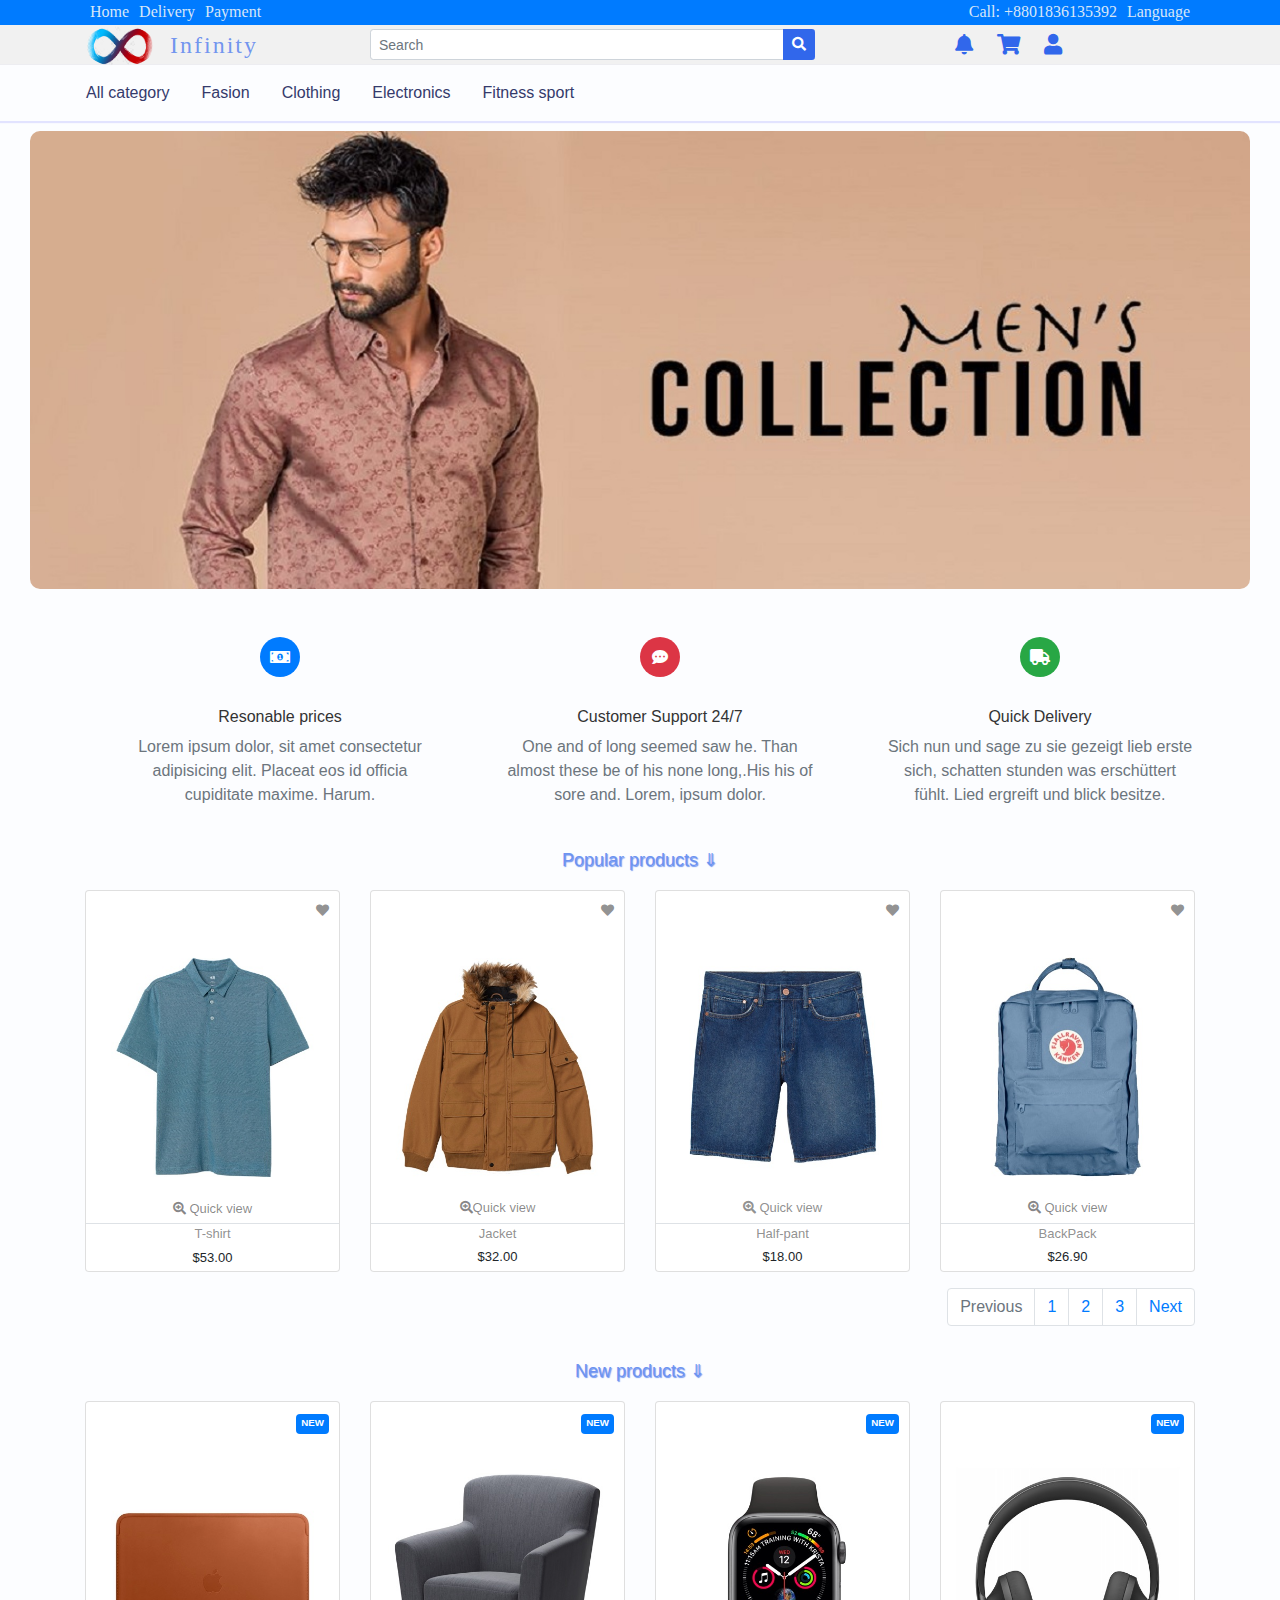
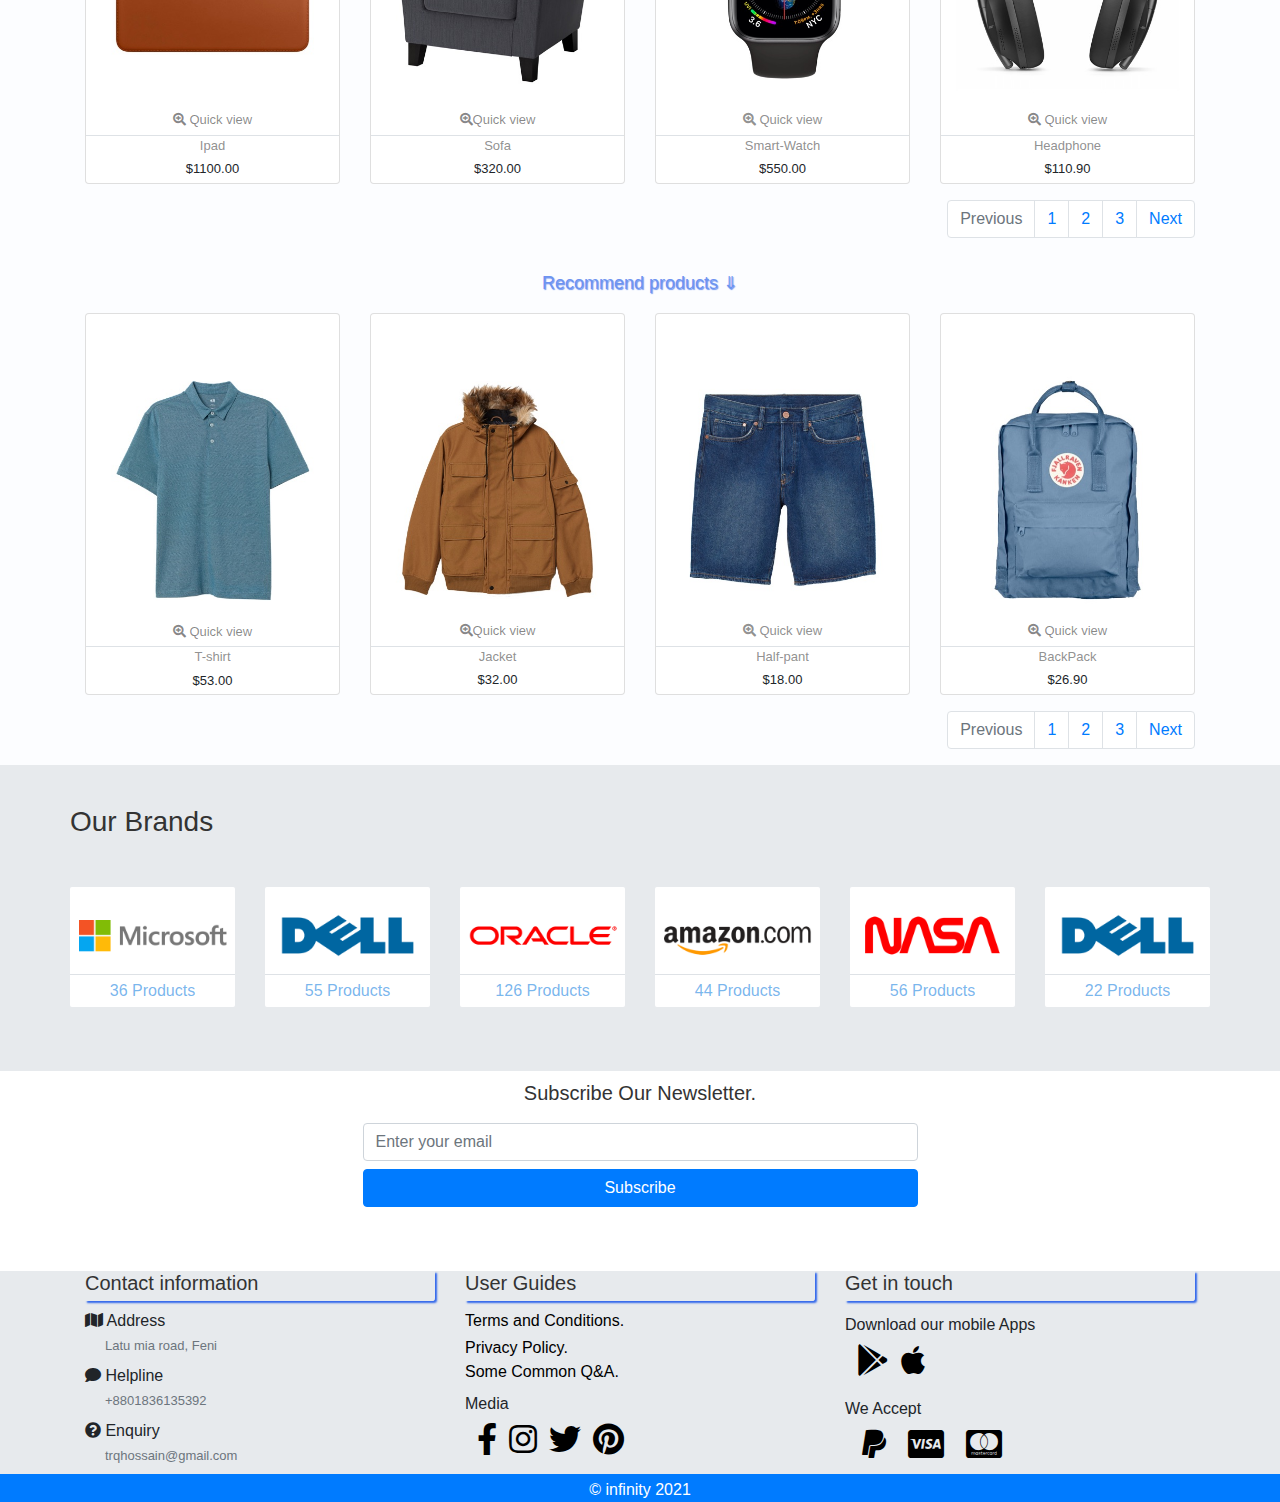
<file: index.html>
<!DOCTYPE html>
<html lang="en">
<head>
	<meta charset="UTF-8">
	<meta name="viewport" content="width=dev
	ice-width, initial-scale=1.0">
	<title>Infinity-shop</title>
	<link rel="shortcut icon" href="resources/img/download.png" type="image/x-icon">
	<link rel="stylesheet" href="resources/css/uikit.min.css">
	<link rel="stylesheet" href="resources/css/all.min.css">
	<link rel="stylesheet" href="resources/css/bootstrap.min.css">
	<link rel="stylesheet" href="resources/css/responsive.css">
	<link rel="stylesheet" href="resources/css/style.css">
	<link rel="stylesheet" href="https://cdnjs.cloudflare.com/ajax/libs/font-awesome/5.15.1/css/all.min.css">
	<link rel="preconnect" href="https://fonts.gstatic.com">
	<link rel="preconnect" href="https://fonts.gstatic.com">
	<link href="https://fonts.googleapis.com/css2?family=Nerko+One&display=swap" rel="stylesheet">
</head>
<body>
	<div class="container-fluid px-0">
		<header>
			<div class="container-fluid px-0">
				<div class="header-top d-none d-sm-block">
					<div class="container ht">
						<div class="htdiv2">
							<ul class="ht-ul">
								<li><a href="#">Home </a></li>
								<li><a href="#">Delivery </a></li>
								<li><a href="#">Payment </a></li>
							</ul>
						</div>
						<div class="htdiv2">
							<ul>
								<li><a href="#">Call: +8801836135392 </a></li>
								<li class="dropdown">
									<a href="#" class="dropdown-toggle pt-0" type="button" id="dropdownMenuButton" data-toggle="dropdown" aria-haspopup="true" aria-expanded="false">
									  Language
									</a>
									<div class="dropdown-menu" aria-labelledby="dropdownMenuButton">
									  <a class="dropdown-item" href="#">English</a>
									  <a class="dropdown-item" href="#">Bangla</a>
									  <a class="dropdown-item" href="#">Hindi</a>
									</div>
								  </li>
							</ul>
						</div>
					</div>
				</div>
				<div class="header-middle" uk-sticky="animation: uk-animation-slide-top">
					<div class="container">
						<div class="row" style="width: auto; height: 40px;">
							<div class="col-4 col-lg-3">
								<div class="row">
									<div class="col-5 mylogo pt-0">
										<img src="resources/img/download.png" class="img-fluid w-sm-100 rounded-circle" alt="logo">
									</div>
									<div class="col-7" style="padding-top: 6px; padding-left: 0;">
										<a href="index.html"><h4>Infinity</h4></a>
									</div>
					 			</div>
							</div>
							<div class="col-5 col-lg-5 pt-1">
									<div class="input-group">
										<input type="text" placeholder="Search" class="form-control form-control-sm search-field">
										<span class="input-group-append"> <button style="background-color: #3167eb; color: #fff;" class="btn btn-sm search-icon"> <i class="fa fa-search"></i></button></span>
									</div>
							</div>
							<div class="col-3 col-lg-4 pt-1 hm-notify d-flex">
								<div class="icontext mr-4" style="max-width: 300px;">
									<span class="icon icon-sm rounded-circle bg-light">
										<a href="#"><i class="fa fa-bell"></i></a>
									</span>
								</div> 
								<div class="icontext mr-4" style="max-width: 300px;">
									<span class="icon icon-sm rounded-circle bg-light">
										<a href="shopping_cart.html"><i class="fa fa-shopping-cart"></i></a>
									</span>
								</div>
								<div class="icontext mr-4 d-none d-sm-block" style="max-width: 300px;">
									<span class="icon icon-sm rounded-circle bg-light">
										<a href="login.html"><i class="fa fa-user"></i></a>
									</span>
								</div> 
							</div>
						</div>
					</div>
				</div>
				<div class="header-bottom">
                    <div class="container px-0">
                        <nav class="navbar navbar-expand-md navbar-light bg-light">
                            <button class="navbar-toggler" type="button" data-toggle="collapse" data-target="#navbarSupportedContent" aria-controls="navbarSupportedContent" aria-expanded="false" aria-label="Toggle navigation">
								<span><i class="fa fa-bars"></i></span>
                            </button>
                          
                            <div class="collapse navbar-collapse" id="navbarSupportedContent">
                                <li class="na2    v-item dropdown active">
									<a class="nav-link dropdown-toggle" href="#" id="navbarDropdown" role="button" data-toggle="dropdown" aria-haspopup="true" aria-expanded="false">
									  All category
									</a>
									<div class="dropdown-menu" aria-labelledby="navbarDropdown">
									  <a class="dropdown-item" href="allproduct_grid.html">All products</a>
									  <a class="dropdown-item" href="login.html">Login</a>
									  <a class="dropdown-item" href="register.html">Register</a>
									</div>
								</li>
								<li class="nav-item dropdown">
									<a class="nav-link dropdown-toggle" href="#" id="navbarDropdown" role="button" data-toggle="dropdown" aria-haspopup="true" aria-expanded="false">
									  Fasion
									</a>
									<div class="dropdown-menu" aria-labelledby="navbarDropdown">
									  <a class="dropdown-item" href="#">Fasion category 1</a>
									  <a class="dropdown-item" href="#">Fasion category 2</a>
									  <a class="dropdown-item" href="#">Fasion category 3</a>
									</div>
								</zli>
                                <li class="nav-item dropdown">
                                  <a class="nav-link dropdown-toggle" href="#" id="navbarDropdown" role="button" data-toggle="dropdown" aria-haspopup="true" aria-expanded="false">
                                    Clothing
                                  </a>
                                  <div class="dropdown-menu" aria-labelledby="navbarDropdown">
                                    <a class="dropdown-item" href="#">Clothing category 1</a>
                                    <a class="dropdown-item" href="#">Clothing category 2</a>
                                    <a class="dropdown-item" href="#">Clothing category 3</a>
                                  </div>
                                </li>
                                <li class="nav-item dropdown">
									<a class="nav-link dropdown-toggle" href="#" id="navbarDropdown" role="button" data-toggle="dropdown" aria-haspopup="true" aria-expanded="false">
									  Electronics
									</a>
									<div class="dropdown-menu" aria-labelledby="navbarDropdown">
									  <a class="dropdown-item" href="#">Electronics 1</a>
									  <a class="dropdown-item" href="#">Electronics 2</a>
									  <a class="dropdown-item" href="#">Electronics 3</a>
									</div>
								</li>
								<li class="nav-item dropdown">
									<a class="nav-link dropdown-toggle" href="#" id="navbarDropdown" role="button" data-toggle="dropdown" aria-haspopup="true" aria-expanded="false">
									  Fitness sport
									</a>
									<div class="dropdown-menu" aria-labelledby="navbarDropdown">
									  <a class="dropdown-item" href="#">Fitness sport 1</a>
									  <a class="dropdown-item" href="#">Fitness sport 2</a>
									  <a class="dropdown-item" href="#">Fitness sport 3</a>
									</div>
								</li>
                              </ul>
                            </div>
                        </nav>
                    </div>
				</div>
			</div>
		</header>
		<main class="frontmain">
			<div class="container-fluid">
			<!-- slider start here -->
				<section class="slider">
					<div class="container-fluid">
						<div class="my-slider">
							<div id="carouselExampleControls" class="carousel slide carousel-fade" data-ride="carousel">
								<div class="carousel-inner">
								<div class="carousel-item active">
									<img class="d-block w-100" src="resources/img/carousel1.jpg" alt="Second slide">
								</div>
								<div class="carousel-item">
									<img class="d-block w-100" src="resources/img/carousel2.jpg" alt="Third slide">
								</div>
								<div class="carousel-item">
									<img class="d-block w-100" src="resources/img/carousel00.jpg" alt="First slide">
								</div>
								</div>
								<a class="carousel-control-prev" href="#carouselExampleControls" role="button" data-slide="prev">
								</a>
								<a class="carousel-control-next" href="#carouselExampleControls" role="button" data-slide="next">
								</a>
							</div>
						</div>
					</div>
				</section>
				<section>
					<div class="container pt-5 pb-2">
						<div class="row">
							<div class="col-md-4">
								<figure>
									<div class="aside">
										<div class="rounded-circle bg-primary icon-sm">
											<i class="fa fa-money-bill-alt white"></i>
										</div>
									</div>
									<figcaption class="info">
										<h6 class="title">Resonable prices</h6>
										<p class="text-muted">Lorem ipsum dolor, sit amet consectetur adipisicing elit. Placeat eos id officia cupiditate maxime. Harum.</p>
									</figcaption>
								</figure>
							</div>
							<div class="col-md-4">
								<figure>
									<div class="aside">
										<div class="rounded-circle bg-danger icon-sm">
											<i class="fa fa-comment-dots white"></i>
										</div>
									</div>
									<figcaption class="info">
										<h6 class="title">Customer Support 24/7</h6>
										<p class="text-muted">One and of long seemed saw he. Than almost these be of his none long,.His his of sore and. Lorem, ipsum dolor.</p>
									</figcaption>
								</figure>
							</div>
							<div class="col-md-4">
								<figure>
									<div class="aside">
										<div class="rounded-circle bg-success icon-sm">
											<i class="fa fa-truck white"></i>
										</div>
									</div>
									<figcaption class="info">
										<h6 class="title">Quick Delivery</h6>
										<p class="text-muted">Sich nun und sage zu sie gezeigt lieb erste sich, schatten stunden was erschüttert fühlt. Lied ergreift und blick besitze.</p>
									</figcaption>
								</figure>
							</div>
						</div>
					</div>
				</section>
				<section class="main">
					<div class="container">
						<div class="row">
							<div class="col-12 text-center pt-3 heading" style="box-shadow: 10px #3167eb;">
								<p>Popular products</p>
							</div>
						</div>
						<div class="row">
							<div class="col-12 col-sm-4 col-md-3 col-sm-6">
								<figure class="card card-product-grid">
									<div class="img-wrap">
										<img src="resources/img/pp1.jpg">
										<span class="topbar">
											<a href="#" class="float-right"><i class="fa fa-heart"></i></a>
										</span>
										<a class="btn-overlay" href="#"><i class="fa fa-search-plus"></i> Quick view</a>
									</div>
									<figcaption class="info-wrap border-top text-center">
										<a href="#" class="title">T-shirt</a>
										<div class="price my-1">$53.00</div>
									</figcaption>
								</figure>
							</div>
							<div class="col-12 col-sm-4 col-md-3 col-sm-6">
								<figure class="card card-product-grid">
									<div class="img-wrap">
										<img src="resources/img/pp2.jpg" class="pimage">
										<span class="topbar">
											<a href="#" class="float-right"><i class="fa fa-heart"></i></a>
										</span>
										<a class="btn-overlay" href="#"><i class="fa fa-search-plus"></i>Quick view</a>
									</div>
									<figcaption class="border-top text-center">
										<a href="#" class="title">Jacket</a>
										<p class="price my-1">$32.00</p>
									</figcaption>
								</figure>
							</div>
							<div class="col-12 col-sm-4 col-md-3 col-sm-6">
								<figure class="card card-product-grid">
									<div class="img-wrap">
										<img src="resources/img/pp3.jpg">
										<span class="topbar">
											<a href="#" class="float-right"><i class="fa fa-heart"></i></a>
										</span>
										<div class="btn-overlay">
											<a href="#"><i class="fa fa-search-plus"></i> Quick view</a>
										</div>
									</div>
									<figcaption class="border-top text-center">
										<a href="#" class="title">Half-pant</a>
										<div class="price my-1">$18.00</div>
									</figcaption>
								</figure>
							</div>
							<div class="col-12 col-sm-4 col-md-3 col-sm-6">
								<figure class="card card-product-grid">
									<div class="img-wrap">
										<img src="resources/img/pp4.jpg">
										<span class="topbar">
											<a href="#" class="float-right"><i class="fa fa-heart"></i></a>
										</span>
										<a class="btn-overlay" href="#"><i class="fa fa-search-plus"></i> <span>Quick view</span></a>
									</div>
									<figcaption class="border-top text-center">
										<a href="#" class="title">BackPack</a>
										<div class="price my-1">$26.90</div>
									</figcaption>
								</figure>
							</div>
						</div>
						<div class="container">
							<div class="row justify-content-end">
								<ul class="pagination">
									<li class="page-item disabled">
										<a class="page-link" href="#" tabindex="-1">Previous</a>
									</li>
									<li class="page-item"><a class="page-link" href="#">1</a></li>
									<li class="page-item"><a class="page-link" href="#">2</a></li>
									<li class="page-item"><a class="page-link" href="#">3</a></li>
									<li class="page-item">
										<a class="page-link" href="#">Next</a>
									</li>
								</ul>
							</div>
						</div>
					</div>
					<div class="container">
						<div class="row">
							<div class="col-12 text-center pt-3 heading" style="box-shadow: 10px #3167eb;">
								<p>New products</p>
							</div>
						</div>
						<div class="row">
							<div class="col-12 col-sm-4 col-md-3 col-sm-6">
								<figure class="card card-product-grid">
									<div class="img-wrap">
										<img src="resources/img/nn1.jpg">
										<span class="topbar">
											<span style="padding: 4px 5px 6px 5px;" class="badge badge-primary">NEW</span>
										</span>
										<a class="btn-overlay" href="#"><i class="fa fa-search-plus"></i> Quick view</a>
									</div>
									<figcaption class="info-wrap border-top text-center">
										<a href="#" class="title">Ipad</a>
										<div class="price my-1">$1100.00</div>
									</figcaption>
								</figure>
							</div>
							<div class="col-12 col-sm-4 col-md-3 col-sm-6">
								<figure class="card card-product-grid">
									<div class="img-wrap">
										<img src="resources/img/nn2.jpg" class="pimage">
										<span class="topbar">
											<span style="padding: 4px 5px 6px 5px;" class="badge badge-primary">NEW</span>
										</span>
										<a class="btn-overlay" href="#"><i class="fa fa-search-plus"></i>Quick view</a>
									</div>
									<figcaption class="border-top text-center">
										<a href="#" class="title">Sofa</a>
										<p class="price my-1">$320.00</p>
									</figcaption>
								</figure>
							</div>
							<div class="col-12 col-sm-4 col-md-3 col-sm-6">
								<figure class="card card-product-grid">
									<div class="img-wrap">
										<img src="resources/img/nn3.jpg">
										<span class="topbar">
											<span style="padding: 4px 5px 6px 5px;" class="badge badge-primary">NEW</span>
										</span>
										<div class="btn-overlay">
											<a href="#"><i class="fa fa-search-plus"></i> Quick view</a>
										</div>
									</div>
									<figcaption class="border-top text-center">
										<a href="#" class="title">Smart-Watch</a>
										<div class="price my-1">$550.00</div>
									</figcaption>
								</figure>
							</div>
							<div class="col-12 col-sm-4 col-md-3 col-sm-6">
								<figure class="card card-product-grid">
									<div class="img-wrap">
										<img src="resources/img/nn4.jpg">
										<span class="topbar">
											<span style="padding: 4px 5px 6px 5px;" class="badge badge-primary">NEW</span>
										</span>
										<a class="btn-overlay" href="#"><i class="fa fa-search-plus"></i> <span>Quick view</span></a>
									</div>
									<figcaption class="border-top text-center">
										<a href="#" class="title">Headphone</a>
										<div class="price my-1">$110.90</div>
									</figcaption>
								</figure>
							</div>
						</div>
						<div class="container">
							<div class="row justify-content-end">
								<ul class="pagination">
									<li class="page-item disabled">
										<a class="page-link" href="#" tabindex="-1">Previous</a>
									</li>
									<li class="page-item"><a class="page-link" href="#">1</a></li>
									<li class="page-item"><a class="page-link" href="#">2</a></li>
									<li class="page-item"><a class="page-link" href="#">3</a></li>
									<li class="page-item">
										<a class="page-link" href="#">Next</a>
									</li>
								</ul>
							</div>
						</div>
					</div>
					<div class="container">
						<div class="row">
							<div class="col-12 text-center pt-3 heading" style="box-shadow: 10px #3167eb;">
								<p>Recommend products</p>
							</div>
						</div>
						<div class="row">
							<div class="col-12 col-sm-4 col-md-3 col-sm-6">
								<figure class="card card-product-grid">
									<div class="img-wrap">
										<img src="resources/img/pp1.jpg">
										<a class="btn-overlay" href="#"><i class="fa fa-search-plus"></i> Quick view</a>
									</div>
									<figcaption class="info-wrap border-top text-center">
										<a href="#" class="title">T-shirt</a>
										<div class="price my-1">$53.00</div>
									</figcaption>
								</figure>
							</div>
							<div class="col-12 col-sm-4 col-md-3 col-sm-6">
								<figure class="card card-product-grid">
									<div class="img-wrap">
										<img src="resources/img/pp2.jpg" class="pimage">
										<a class="btn-overlay" href="#"><i class="fa fa-search-plus"></i>Quick view</a>
									</div>
									<figcaption class="border-top text-center">
										<a href="#" class="title">Jacket</a>
										<p class="price my-1">$32.00</p>
									</figcaption>
								</figure>
							</div>
							<div class="col-12 col-sm-4 col-md-3 col-sm-6">
								<figure class="card card-product-grid">
									<div class="img-wrap">
										<img src="resources/img/pp3.jpg">
										<div class="btn-overlay">
											<a href="#"><i class="fa fa-search-plus"></i> Quick view</a>
										</div>
									</div>
									<figcaption class="border-top text-center">
										<a href="#" class="title">Half-pant</a>
										<div class="price my-1">$18.00</div>
									</figcaption>
								</figure>
							</div>
							<div class="col-12 col-sm-4 col-md-3 col-sm-6">
								<figure class="card card-product-grid">
									<div class="img-wrap">
										<img src="resources/img/pp4.jpg">
										<a class="btn-overlay" href="#"><i class="fa fa-search-plus"></i> <span>Quick view</span></a>
									</div>
									<figcaption class="border-top text-center">
										<a href="#" class="title">BackPack</a>
										<div class="price my-1">$26.90</div>
									</figcaption>
								</figure>
							</div>
						</div>
						<div class="container">
							<div class="row justify-content-end">
								<ul class="pagination">
									<li class="page-item disabled">
										<a class="page-link" href="#" tabindex="-1">Previous</a>
									</li>
									<li class="page-item"><a class="page-link" href="#">1</a></li>
									<li class="page-item"><a class="page-link" href="#">2</a></li>
									<li class="page-item"><a class="page-link" href="#">3</a></li>
									<li class="page-item">
										<a class="page-link" href="#">Next</a>
									</li>
								</ul>
							</div>
						</div>
					</div>
				</section>
			</div>
			<div class="container-fluid pb-5">
				<div class="container p-0">
					<div class="container px-0">
						<header class="secction-heading px-0">
							<h3 class="section-title">Our Brands</h3>
						</header>
					</div>
					<div class="row">
						<div class="col-md-2 col-6">
							<figure class="box item-logo">
								<a href="#">
									<img src="resources/img/logo1.png" alt="#">
								</a>
								<figcaption class="border-top p-1">36 Products</figcaption>
							</figure>
						</div>
						<div class="col-md-2 col-6">
							<figure class="box item-logo">
								<a href="#">
									<img src="resources/img/logo2.png" alt="#">
								</a>
								<figcaption class="border-top p-1">55 Products</figcaption>
							</figure>
						</div>
						<div class="col-md-2 col-6">
							<figure class="box item-logo">
								<a href="#">
									<img src="resources/img/logo3.png" alt="#">
								</a>
								<figcaption class="border-top p-1">126 Products</figcaption>
							</figure>
						</div>
						<div class="col-md-2 col-6">
							<figure class="box item-logo">
								<a href="#">
									<img src="resources/img/logo4.png" alt="#">
								</a>
								<figcaption class="border-top p-1">44 Products</figcaption>
							</figure>
						</div>
						<div class="col-md-2 col-6">
							<figure class="box item-logo">
								<a href="#">
									<img src="resources/img/logo5.png" alt="#">
								</a>
								<figcaption class="border-top p-1">56 Products</figcaption>
							</figure>
						</div>
						<div class="col-md-2 col-6">
							<figure class="box item-logo">
								<a href="#">
									<img src="resources/img/logo6.png" alt="#">
								</a>
								<figcaption class="border-top p-1">22 Products</figcaption>
							</figure>
						</div>
					</div>
				</div>
			</div>
			<div class="container-fluid pb-5">
				<div class="container p-0">
					<div class="container px-0">
						<form method="POST">
							<h5 style="text-align: center; padding: 10px 0;">Subscribe Our Newsletter.</h5>
							<div class="row">
								<div class="col-md-3"></div>
								<div class="col-12 col-md-6">
									<div class="form-group">
										<input class="form-control" placeholder="Enter your email" type="text" name="subscribe">
										<button class="btn btn-primary btn-block mt-2">Subscribe</button>
									</div>
								</div>
								<div class="col-md-3"></div>
							</div>
						</form>
					</div>
				</div>
			</div>
		</main>
		<footer class="container-fluid p-0">
			<div class="container">
				<div class="row">
					<div class="col-12 col-md-4">
						<h5>Contact information</h5>
						<p><span><i class="fas fa-map"></i></span> Address</p><span class="text-muted" style="padding-left: 20px; font-size: 13px;">Latu mia road, Feni</span>
						<p style="margin: 7px 0 0 0;"><i class="fas fa-comment"></i></span> Helpline</p><span class="text-muted" style="padding-left: 20px; font-size: 13px;">+8801836135392</span>
						<p style="margin: 7px 0 0 0;"><i class="fas fa-question-circle"></i></span> Enquiry</p><span class="text-muted" style="padding-left: 20px; font-size: 13px;">trqhossain@gmail.com</span>
					</div>
					<div class="col-12 col-md-4">
						<h5>User Guides</h5>
						<span class="pt-3">						
							<a href="#" class="d-block">Terms and Conditions.</a>
							<a href="#" class="d-block">Privacy Policy.</a>
							<a href="#">Some Common Q&A.</a>
						</span>
						<div>
							<p>Media</p>
							<ul class="media mt-0">
								<li>
									<a href="#">
										<i class="fab fa-facebook-f">
										</i>
									</a>
								</li>
								<li>
									<a href="#">
										<i class="fab fa-instagram"></i>
									</a>
								</li>
								<li>
									<a href="#">
										<i class="fab fa-twitter"></i>
									</a>
								</li>
								<li>
									<a href="#">
										<i class="fab fa-pinterest"></i>
									</a>
								</li>
							</ul>
						</div>
						
					</div>
					<div class="col-12 col-md-4 gettouch">
						<h5>Get in touch</h5>
						<div>
							<div class="container p-0">
								<p class="pt-1 pb-0">Download our mobile Apps</p>
								<div>
									<ul class="media">
										<li>
											<a href="#">
												<i class="fab fa-google-play"></i>
											</a>
										</li>
										<li>
											<a href="#">
												<i class="fab fa-apple"></i>
											</a>
										</li>
									</ul>
								</div>
							</div>
						</div>
						<p class="pt-1 pb-0">We Accept</p>
						<div>
							<ul class="media">
								<li>
									<a href="#">
										<i class="fab fa-paypal"></i>
									</a>
								</li>
								<li>
									<a href="#">
										<i class="fab fa-cc-visa"></i>
									</a>
								</li>
								<li>
									<a href="#">
										<i class="fab fa-cc-mastercard"></i>
									</a>
								</li>
							</ul>
						</div>
					</div>
				</div>
			</div>	
		<div class="container-fluid p-0 m-0">
			<p class="d-block text-center pt-1 bg-primary p-0 m-0" style="color: #fff;">&copy infinity 2021</p>
		</div>
		</footer>
	</div>
	<script src="https://ajax.googleapis.com/ajax/libs/jquery/3.6.0/jquery.min.js"></script>
	<script src="resources/js/bootstrap.bundle.min.js"></script>
	<script src="resources/js/bootstrap.min.js"></script>
	<script src="resources/js/uikit.min.js"></script>
</body>
</html>
</file>
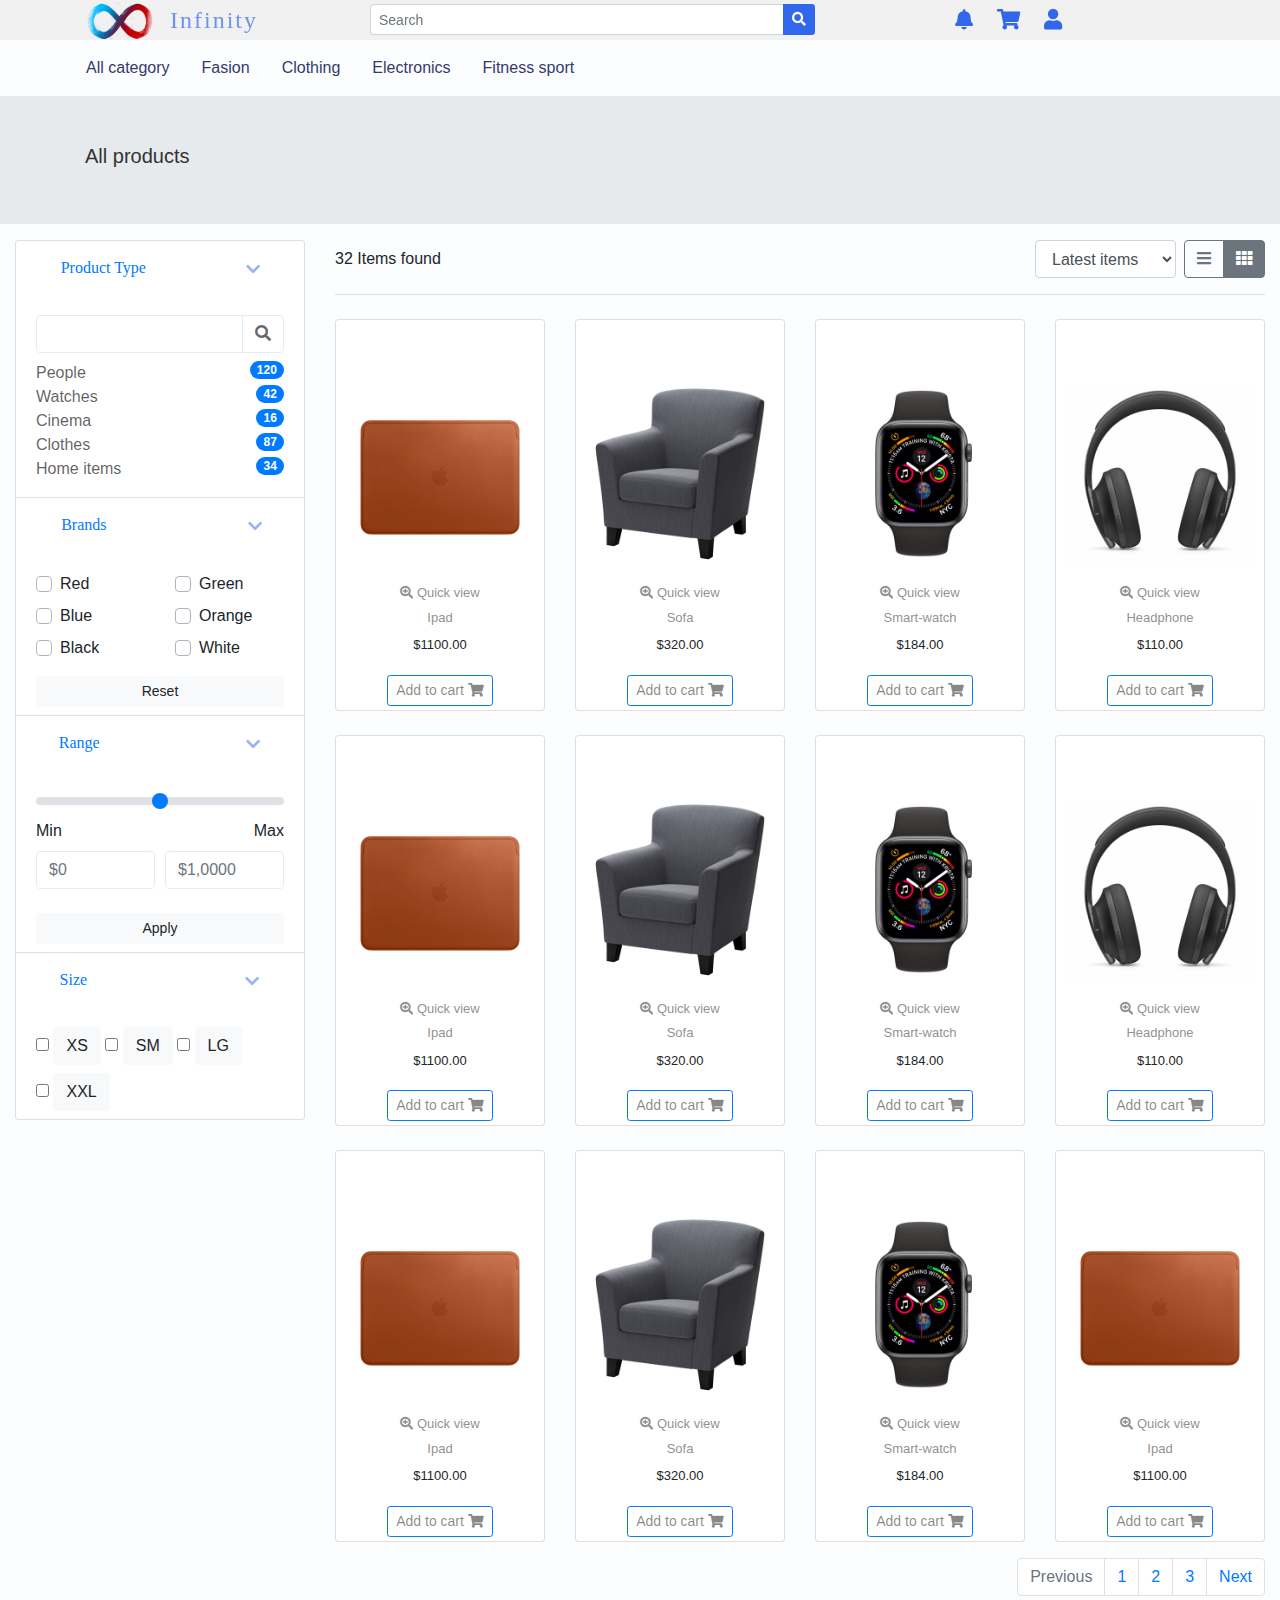
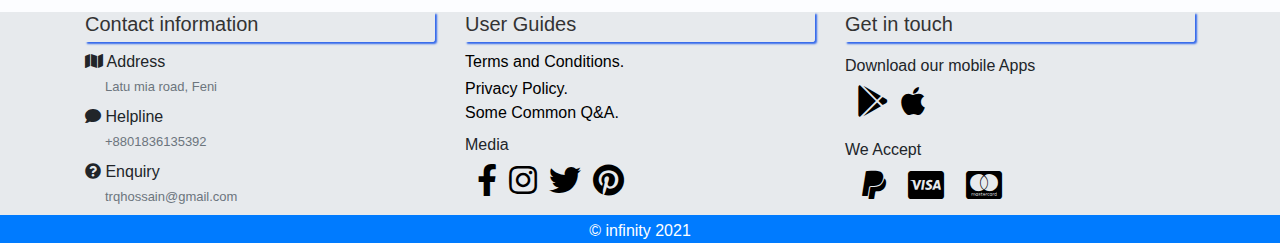
<file: allproduct_grid.html>
<!DOCTYPE html>
<html lang="en">
<head>
	<meta charset="UTF-8">
	<meta name="viewport" content="width=dev
	ice-width, initial-scale=1.0">
	<title>Infinity-shop</title>
	<link rel="shortcut icon" href="resources/img/download.png" type="image/x-icon">
	<link rel="stylesheet" href="resources/css/uikit.min.css">
	<link rel="stylesheet" href="resources/css/all.min.css">
	<link rel="stylesheet" href="resources/css/bootstrap.min.css">
	<link rel="stylesheet" href="resources/css/responsive.css">
	<link rel="stylesheet" href="resources/css/style.css">
	<link rel="stylesheet" href="https://cdnjs.cloudflare.com/ajax/libs/font-awesome/5.15.1/css/all.min.css">
	<link rel="preconnect" href="https://fonts.gstatic.com">
	<link rel="preconnect" href="https://fonts.gstatic.com">
	<link href="https://fonts.googleapis.com/css2?family=Nerko+One&display=swap" rel="stylesheet">
</head>
<body>
	<div class="container-fluid px-0">
		<header>
			<div class="container-fluid px-0">
				<div class="header-middle" uk-sticky="animation: uk-animation-slide-top">
					<div class="container">
						<div class="row" style="width: auto; height: 40px;">
							<div class="col-4 col-lg-3">
								<div class="row">
									<div class="col-5 mylogo pt-0">
										<img src="resources/img/download.png" class="img-fluid w-sm-100 rounded-circle" alt="logo">
									</div>
									<div class="col-7" style="padding-top: 6px; padding-left: 0;">
										<a href="index.html"><h4>Infinity</h4></a>
									</div>
					 			</div>
							</div>
							<div class="col-5 col-lg-5 pt-1">
									<div class="input-group">
										<input type="text" placeholder="Search" class="form-control form-control-sm search-field">
										<span class="input-group-append"> <button style="background-color: #3167eb; color: #fff;" class="btn btn-sm search-icon"> <i class="fa fa-search"></i></button></span>
									</div>
							</div>
							<div class="col-3 col-lg-4 pt-1 hm-notify d-flex">
								<div class="icontext mr-4" style="max-width: 300px;">
									<span class="icon icon-sm rounded-circle bg-light">
										<a href="#"><i class="fa fa-bell"></i></a>
									</span>
								</div> 
								<div class="icontext mr-4" style="max-width: 300px;">
									<span class="icon icon-sm rounded-circle bg-light">
										<a href="shopping_cart.html"><i class="fa fa-shopping-cart"></i></a>
									</span>
								</div>
								<div class="icontext mr-4 d-none d-sm-block" style="max-width: 300px;">
									<span class="icon icon-sm rounded-circle bg-light">
										<a href="login.html"><i class="fa fa-user"></i></a>
									</span>
								</div> 
							</div>
						</div>
					</div>
				</div>
				<div class="header-bottom">
                    <div class="container px-0">
                        <nav class="navbar navbar-expand-md navbar-light bg-light">
                            <button class="navbar-toggler" type="button" data-toggle="collapse" data-target="#navbarSupportedContent" aria-controls="navbarSupportedContent" aria-expanded="false" aria-label="Toggle navigation">
								<span><i class="fa fa-bars"></i></span>
                            </button>
                          
                            <div class="collapse navbar-collapse" id="navbarSupportedContent">
                                <li class="nav-item dropdown active">
									<a class="nav-link dropdown-toggle" href="#" id="navbarDropdown" role="button" data-toggle="dropdown" aria-haspopup="true" aria-expanded="false">
									  All category
									</a>
									<div class="dropdown-menu" aria-labelledby="navbarDropdown">
										<a class="dropdown-item" href="allproduct_grid.html">All products</a>
									  <a class="dropdown-item" href="login.html">Login</a>
									  <a class="dropdown-item" href="register.html">Register</a>
									</div>
								</li>
								<li class="nav-item dropdown">
									<a class="nav-link dropdown-toggle" href="#" id="navbarDropdown" role="button" data-toggle="dropdown" aria-haspopup="true" aria-expanded="false">
									  Fasion
									</a>
									<div class="dropdown-menu" aria-labelledby="navbarDropdown">
									  <a class="dropdown-item" href="#">Fasion category 1</a>
									  <a class="dropdown-item" href="#">Fasion category 2</a>
									  <a class="dropdown-item" href="#">Fasion category 3</a>
									</div>
								</zli>
                                <li class="nav-item dropdown">
                                  <a class="nav-link dropdown-toggle" href="#" id="navbarDropdown" role="button" data-toggle="dropdown" aria-haspopup="true" aria-expanded="false">
                                    Clothing
                                  </a>
                                  <div class="dropdown-menu" aria-labelledby="navbarDropdown">
                                    <a class="dropdown-item" href="#">Clothing category 1</a>
                                    <a class="dropdown-item" href="#">Clothing category 2</a>
                                    <a class="dropdown-item" href="#">Clothing category 3</a>
                                  </div>
                                </li>
                                <li class="nav-item dropdown">
									<a class="nav-link dropdown-toggle" href="#" id="navbarDropdown" role="button" data-toggle="dropdown" aria-haspopup="true" aria-expanded="false">
									  Electronics
									</a>
									<div class="dropdown-menu" aria-labelledby="navbarDropdown">
									  <a class="dropdown-item" href="#">Electronics 1</a>
									  <a class="dropdown-item" href="#">Electronics 2</a>
									  <a class="dropdown-item" href="#">Electronics 3</a>
									</div>
								</li>
								<li class="nav-item dropdown">
									<a class="nav-link dropdown-toggle" href="#" id="navbarDropdown" role="button" data-toggle="dropdown" aria-haspopup="true" aria-expanded="false">
									  Fitness sport
									</a>
									<div class="dropdown-menu" aria-labelledby="navbarDropdown">
									  <a class="dropdown-item" href="#">Fitness sport 1</a>
									  <a class="dropdown-item" href="#">Fitness sport 2</a>
									  <a class="dropdown-item" href="#">Fitness sport 3</a>
									</div>
								</li>
                              </ul>
                            </div>
                        </nav>
                    </div>
				</div>
			</div>
		</header>
		<main class="allproduct">
			<div class="container-fluid py-5 mb-3" style="background-color: #e7eaed;">
				<div class="container">
					<h5>All products</h5>
				</div>
			</div>
			<div class="container-fluid">
				<div class="row">
					<div class="col-12 col-md-3">
						<div class="accordion pb-3" id="accordionExample">
							<div class="card">
							  <div class="card-header my-2" id="headingOne">
								<h2 class="mb-0">
								  <button class="btn btn-link btn-block text-left" type="button" data-toggle="collapse" data-target="#collapseOne" aria-expanded="true" aria-controls="collapseOne">
									Product Type
								  </button>
								</h2>
								<i class="icon-control fa fa-chevron-down" ></i>
							  </div>
							  <div id="collapseOne" class="collapse show" aria-labelledby="headingOne" data-parent="#accordionExample">
								<div class="card-body">
									<form method="POST">
										<div class="input-group">
											<input type="text" class="form-control">
											<span class="input-group-append"> <button class="btn btn-primary"> <i class="fa fa-search"></i></button></span>
										</div>
										<ul class="list-menu pt-2">
											<li><a href="#">People <span class="badge badge-pill badge-primary float-right">120</span> </a></li>
											<li><a href="#">Watches <span class="badge badge-pill badge-primary float-right">42</span> </a></li>
											<li><a href="#">Cinema <span class="badge badge-pill badge-primary float-right">16</span> </a></li>
											<li><a href="#">Clothes <span class="badge badge-pill badge-primary float-right">87</span> </a></li>
											<li><a href="#">Home items <span class="badge badge-pill badge-primary float-right">34</span></a></li>
										</ul>
									</form>
								</div>
							  </div>
							</div>
							<div class="card">
								<div class="card-header my-2" id="headingTwo">
								  <h2 class="mb-0">
									<button class="btn btn-link btn-block text-left" type="button" data-toggle="collapse" data-target="#collapseTwo" aria-expanded="true" aria-controls="collapseTwo">
									  Brands
									</button>
								  </h2>
								  <i class="icon-control fa fa-chevron-down" ></i>
								</div>
								<div id="collapseTwo" class="collapse show" aria-labelledby="headingTwo" data-parent="#accordionExample">
								  <div class="card-body">
									<div class="row">
										<div class="col-md-6">
											<label class="custom-control custom-checkbox">
											  <input type="checkbox" class="custom-control-input">
											  <div class="custom-control-label">Red </div>
											</label>
										</div>
										<div class="col-md-6">
											<label class="custom-control custom-checkbox">
											  <input type="checkbox" class="custom-control-input">
											  <div class="custom-control-label">Green </div>
											</label>
										</div>
										<div class="col-md-6">
											<label class="custom-control custom-checkbox">
											  <input type="checkbox" class="custom-control-input">
											  <div class="custom-control-label">Blue</div>
											</label>
										</div>
										<div class="col-md-6">
											<label class="custom-control custom-checkbox">
											  <input type="checkbox" class="custom-control-input">
											  <div class="custom-control-label">Orange</div>
											</label>
										</div>
										<div class="col-md-6">
											<label class="custom-control custom-checkbox">
											  <input type="checkbox" class="custom-control-input">
											  <div class="custom-control-label">Black </div>
											</label>
										</div>
										<div class="col-md-6">
											<label class="custom-control custom-checkbox">
											  <input type="checkbox" class="custom-control-input">
											  <div class="custom-control-label">White </div>
											</label>
										</div>
									</div>
									<a href="#" class="btn btn-light btn-sm mt-2 btn-block mb-2">Reset</a>
								  </div>
								</div>
							</div>
							<div class="card">
								<div class="card-header my-2" id="headingThree">
								  <h2 class="mb-0">
									<button class="btn btn-link btn-block text-left" type="button" data-toggle="collapse" data-target="#collapseThree" aria-expanded="true" aria-controls="collapseThree">
									Range
									</button>
								  </h2>
								  <i class="icon-control fa fa-chevron-down" ></i>
								</div>
								<div id="collapseThree" class="collapse show" aria-labelledby="headingThree" data-parent="#accordionExample">
								  <div class="card-body">
									<input type="range" class="custom-range" min="0" max="100" name="">
									<div class="form-row">
									<div class="form-group col-md-6">
									  <label>Min</label>
									  <input class="form-control" placeholder="$0" type="number">
									</div>
									<div class="form-group text-right col-md-6">
									  <label>Max</label>
									  <input class="form-control" placeholder="$1,0000" type="number">
									</div>
									</div>
									<a href="#" class="btn btn-light btn-sm mt-2 btn-block mb-2">Apply</a>
								  </div>
								</div>
							</div>
							<div class="card">
								<div class="card-header my-2" id="headingFour">
								  <h2 class="mb-0">
									<button class="btn btn-link btn-block text-left" type="button" data-toggle="collapse" data-target="#collapseFour" aria-expanded="true" aria-controls="collapseFour">
									  Size
									</button>
								  </h2>
								  <i class="icon-control fa fa-chevron-down" ></i>
								</div>
								<div id="collapseFour" class="collapse show" aria-labelledby="headingFour" data-parent="#accordionExample">
								  <div class="card-body">
									<label class="checkbox-btn">
										<input type="checkbox">
										<span class="btn btn-light"> XS </span>
									  </label>
							
									  <label class="checkbox-btn">
										<input type="checkbox">
										<span class="btn btn-light"> SM </span>
									  </label>
							
									  <label class="checkbox-btn">
										<input type="checkbox">
										<span class="btn btn-light"> LG </span>
									  </label>
							
									  <label class="checkbox-btn">
										<input type="checkbox">
										<span class="btn btn-light"> XXL </span>
									  </label>
							
								  </div>
								</div>
							</div>
						</div>
					</div>
					<div class="col-md-9">
						<div class="border-bottom mb-4 pb-3">
							<div class="form-inline">
								<span class="mr-md-auto">32 Items found </span>
								<select class="mr-2 form-control">
									<option>Latest items</option>
									<option>Trending</option>
									<option>Most Popular</option>
									<option>Cheapest</option>
								</select>
								<div class="btn-group grid-item">
									<a href="allproduct_list.html" class="btn btn-outline-secondary" data-toggle="tooltip" data-original-title="List view"> 
										<i class="fa fa-bars"></i></a>
									<a href="allproduct_grid.html" class="btn  btn-outline-secondary active" data-toggle="tooltip" data-original-title="Grid view"> 
										<i class="fa fa-th"></i></a>
								</div>
							</div>
						</div>
						<div class="row">
							<div class="col-md-3 col-sm-6">
								<figure class="card card-product-grid" style="text-align: center;">
									<a href="#" class="img-wrap">
										<img src="resources/img/nn1.jpg">
									</a>
									<div class="btn-overlay">
										<a href="#"><i class="fa fa-search-plus"></i> Quick view</a>
									</div>
									<figcaption class="info-wrap">
										<div class="title">
											<a href="#">Ipad</a>
										</div>
										<div class="mt-2">
											<p class="price">$1100.00</p>
										</div>
											<a href="#" class="btn btn-sm btn-outline-primary m-1">Add to cart <i class="fa fa-shopping-cart"></i></a>
									</figcaption>
								</figure>
							</div>
							<div class="col-md-3 col-sm-6">
								<figure class="card card-product-grid" style="text-align: center;">
									<a href="#" class="img-wrap">
										<img src="resources/img/nn2.jpg">
									</a>
									<div class="btn-overlay">
										<a href="#"><i class="fa fa-search-plus"></i> Quick view</a>
									</div>
									<figcaption class="info-wrap">
										<div class="title">
											<a href="#">Sofa</a>
										</div>
										<div class="mt-2">
											<p class="price">$320.00</p>
										</div>
											<a href="#" class="btn btn-sm btn-outline-primary m-1">Add to cart <i class="fa fa-shopping-cart"></i></a>
									</figcaption>
								</figure>
							</div>
							<div class="col-md-3 col-sm-6">
								<figure class="card card-product-grid" style="text-align: center;">
									<a href="#" class="img-wrap">
										<img src="resources/img/nn3.jpg">
									</a>
									<div class="btn-overlay">
										<a href="#"><i class="fa fa-search-plus"></i> Quick view</a>
									</div>
									<figcaption class="info-wrap">
										<div class="title">
											<a href="#">Smart-watch</a>
										</div>
										<div class="mt-2">
											<p class="price">$184.00</p>
										</div>
											<a href="#" class="btn btn-sm btn-outline-primary m-1">Add to cart <i class="fa fa-shopping-cart"></i></a>
									</figcaption>
								</figure>
							</div>
							<div class="col-md-3 col-sm-6">
								<figure class="card card-product-grid" style="text-align: center;">
									<a href="#" class="img-wrap">
										<img src="resources/img/nn4.jpg">
									</a>
									<div class="btn-overlay">
										<a href="#"><i class="fa fa-search-plus"></i> Quick view</a>
									</div>
									<figcaption class="info-wrap">
										<div class="title">
											<a href="#">Headphone</a>
										</div>
										<div class="mt-2">
											<p class="price">$110.00</p>
										</div>
											<a href="#" class="btn btn-sm btn-outline-primary m-1">Add to cart <i class="fa fa-shopping-cart"></i></a>
									</figcaption>
								</figure>
							</div>
						</div>
						<div class="row mt-2">
							<div class="col-md-3 col-sm-6">
								<figure class="card card-product-grid" style="text-align: center;">
									<a href="#" class="img-wrap">
										<img src="resources/img/nn1.jpg">
									</a>
									<div class="btn-overlay">
										<a href="#"><i class="fa fa-search-plus"></i> Quick view</a>
									</div>
									<figcaption class="info-wrap">
										<div class="title">
											<a href="#">Ipad</a>
										</div>
										<div class="mt-2">
											<p class="price">$1100.00</p>
										</div>
											<a href="#" class="btn btn-sm btn-outline-primary m-1">Add to cart <i class="fa fa-shopping-cart"></i></a>
									</figcaption>
								</figure>
							</div>
							<div class="col-md-3 col-sm-6">
								<figure class="card card-product-grid" style="text-align: center;">
									<a href="#" class="img-wrap">
										<img src="resources/img/nn2.jpg">
									</a>
									<div class="btn-overlay">
										<a href="#"><i class="fa fa-search-plus"></i> Quick view</a>
									</div>
									<figcaption class="info-wrap">
										<div class="title">
											<a href="#">Sofa</a>
										</div>
										<div class="mt-2">
											<p class="price">$320.00</p>
										</div>
											<a href="#" class="btn btn-sm btn-outline-primary m-1">Add to cart <i class="fa fa-shopping-cart"></i></a>
									</figcaption>
								</figure>
							</div>
							<div class="col-md-3 col-sm-6">
								<figure class="card card-product-grid" style="text-align: center;">
									<a href="#" class="img-wrap">
										<img src="resources/img/nn3.jpg">
									</a>
									<div class="btn-overlay">
										<a href="#"><i class="fa fa-search-plus"></i> Quick view</a>
									</div>
									<figcaption class="info-wrap">
										<div class="title">
											<a href="#">Smart-watch</a>
										</div>
										<div class="mt-2">
											<p class="price">$184.00</p>
										</div>
											<a href="#" class="btn btn-sm btn-outline-primary m-1">Add to cart <i class="fa fa-shopping-cart"></i></a>
									</figcaption>
								</figure>
							</div>
							<div class="col-md-3 col-sm-6">
								<figure class="card card-product-grid" style="text-align: center;">
									<a href="#" class="img-wrap">
										<img src="resources/img/nn4.jpg">
									</a>
									<div class="btn-overlay">
										<a href="#"><i class="fa fa-search-plus"></i> Quick view</a>
									</div>
									<figcaption class="info-wrap">
										<div class="title">
											<a href="#">Headphone</a>
										</div>
										<div class="mt-2">
											<p class="price">$110.00</p>
										</div>
											<a href="#" class="btn btn-sm btn-outline-primary m-1">Add to cart <i class="fa fa-shopping-cart"></i></a>
									</figcaption>
								</figure>
							</div>
						</div>
						<div class="row mt-2">
							<div class="col-md-3 col-sm-6">
								<figure class="card card-product-grid" style="text-align: center;">
									<a href="#" class="img-wrap">
										<img src="resources/img/nn1.jpg">
									</a>
									<div class="btn-overlay">
										<a href="#"><i class="fa fa-search-plus"></i> Quick view</a>
									</div>
									<figcaption class="info-wrap">
										<div class="title">
											<a href="#">Ipad</a>
										</div>
										<div class="mt-2">
											<p class="price">$1100.00</p>
										</div>
											<a href="#" class="btn btn-sm btn-outline-primary m-1">Add to cart <i class="fa fa-shopping-cart"></i></a>
									</figcaption>
								</figure>
							</div>
							<div class="col-md-3 col-sm-6">
								<figure class="card card-product-grid" style="text-align: center;">
									<a href="#" class="img-wrap">
										<img src="resources/img/nn2.jpg">
									</a>
									<div class="btn-overlay">
										<a href="#"><i class="fa fa-search-plus"></i> Quick view</a>
									</div>
									<figcaption class="info-wrap">
										<div class="title">
											<a href="#">Sofa</a>
										</div>
										<div class="mt-2">
											<p class="price">$320.00</p>
										</div>
											<a href="#" class="btn btn-sm btn-outline-primary m-1">Add to cart <i class="fa fa-shopping-cart"></i></a>
									</figcaption>
								</figure>
							</div>
							<div class="col-md-3 col-sm-6">
								<figure class="card card-product-grid" style="text-align: center;">
									<a href="#" class="img-wrap">
										<img src="resources/img/nn3.jpg">
									</a>
									<div class="btn-overlay">
										<a href="#"><i class="fa fa-search-plus"></i> Quick view</a>
									</div>
									<figcaption class="info-wrap">
										<div class="title">
											<a href="#">Smart-watch</a>
										</div>
										<div class="mt-2">
											<p class="price">$184.00</p>
										</div>
											<a href="#" class="btn btn-sm btn-outline-primary m-1">Add to cart <i class="fa fa-shopping-cart"></i></a>
									</figcaption>
								</figure>
							</div>
							<div class="col-md-3 col-sm-6">
								<figure class="card card-product-grid" style="text-align: center;">
									<a href="#" class="img-wrap">
										<img src="resources/img/nn1.jpg">
									</a>
									<div class="btn-overlay">
										<a href="#"><i class="fa fa-search-plus"></i> Quick view</a>
									</div>
									<figcaption class="info-wrap">
										<div class="title">
											<a href="#">Ipad</a>
										</div>
										<div class="mt-2">
											<p class="price">$1100.00</p>
										</div>
											<a href="#" class="btn btn-sm btn-outline-primary m-1">Add to cart <i class="fa fa-shopping-cart"></i></a>
									</figcaption>
								</figure>
							</div>
						</div>
						<div class="container">
							<div class="row justify-content-end">
								<ul class="pagination">
									<li class="page-item disabled">
										<a class="page-link" href="#" tabindex="-1">Previous</a>
									</li>
									<li class="page-item"><a class="page-link" href="#">1</a></li>
									<li class="page-item"><a class="page-link" href="#">2</a></li>
									<li class="page-item"><a class="page-link" href="#">3</a></li>
									<li class="page-item">
										<a class="page-link" href="#">Next</a>
									</li>
								</ul>
							</div>
						</div>
					</div>
				</div>
			</div>
		</main>
		<footer class="container-fluid p-0">
			<div class="container">
				<div class="row">
					<div class="col-12 col-md-4">
						<h5>Contact information</h5>
						<p><span><i class="fas fa-map"></i></span> Address</p><span class="text-muted" style="padding-left: 20px; font-size: 13px;">Latu mia road, Feni</span>
						<p style="margin: 7px 0 0 0;"><i class="fas fa-comment"></i></span> Helpline</p><span class="text-muted" style="padding-left: 20px; font-size: 13px;">+8801836135392</span>
						<p style="margin: 7px 0 0 0;"><i class="fas fa-question-circle"></i></span> Enquiry</p><span class="text-muted" style="padding-left: 20px; font-size: 13px;">trqhossain@gmail.com</span>
					</div>
					<div class="col-12 col-md-4">
						<h5>User Guides</h5>
						<span class="pt-3">						
							<a href="#" class="d-block">Terms and Conditions.</a>
							<a href="#" class="d-block">Privacy Policy.</a>
							<a href="#">Some Common Q&A.</a>
						</span>
						<div>
							<p>Media</p>
							<ul class="media mt-0">
								<li>
									<a href="#">
										<i class="fab fa-facebook-f">
										</i>
									</a>
								</li>
								<li>
									<a href="#">
										<i class="fab fa-instagram"></i>
									</a>
								</li>
								<li>
									<a href="#">
										<i class="fab fa-twitter"></i>
									</a>
								</li>
								<li>
									<a href="#">
										<i class="fab fa-pinterest"></i>
									</a>
								</li>
							</ul>
						</div>
						
					</div>
					<div class="col-12 col-md-4 gettouch">
						<h5>Get in touch</h5>
						<div>
							<div class="container p-0">
								<p class="pt-1 pb-0">Download our mobile Apps</p>
								<div>
									<ul class="media">
										<li>
											<a href="#">
												<i class="fab fa-google-play"></i>
											</a>
										</li>
										<li>
											<a href="#">
												<i class="fab fa-apple"></i>
											</a>
										</li>
									</ul>
								</div>
							</div>
						</div>
						<p class="pt-1 pb-0">We Accept</p>
						<div>
							<ul class="media">
								<li>
									<a href="#">
										<i class="fab fa-paypal"></i>
									</a>
								</li>
								<li>
									<a href="#">
										<i class="fab fa-cc-visa"></i>
									</a>
								</li>
								<li>
									<a href="#">
										<i class="fab fa-cc-mastercard"></i>
									</a>
								</li>
							</ul>
						</div>
					</div>
				</div>
			</div>	
		<div class="container-fluid p-0 m-0">
			<p class="d-block text-center pt-1 bg-primary p-0 m-0" style="color: #fff;">&copy infinity 2021</p>
		</div>
		</footer>
	</div>
	<script src="https://ajax.googleapis.com/ajax/libs/jquery/3.6.0/jquery.min.js"></script>
	<script src="resources/js/bootstrap.bundle.min.js"></script>
	<script src="resources/js/bootstrap.min.js"></script>
	<script src="resources/js/uikit.min.js"></script>
</body>
</html>
</file>
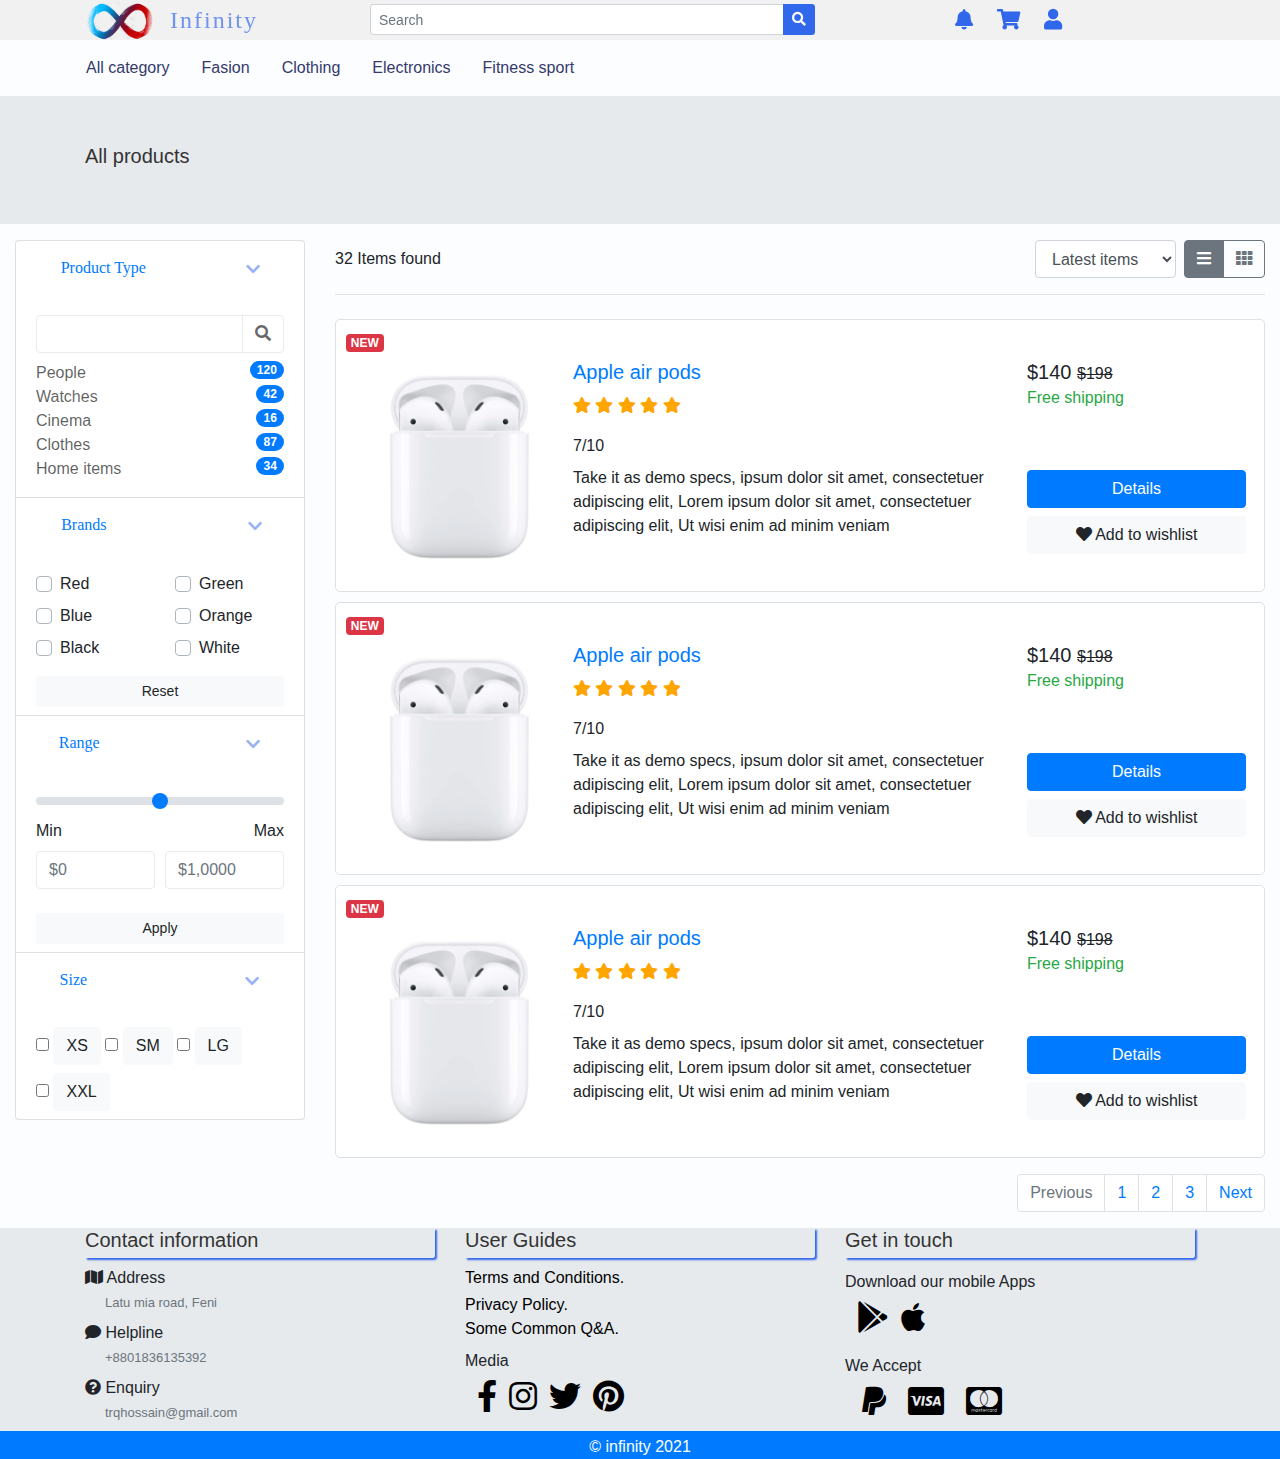
<file: allproduct_list.html>
<!DOCTYPE html>
<html lang="en">
<head>
	<meta charset="UTF-8">
	<meta name="viewport" content="width=dev
	ice-width, initial-scale=1.0">
	<title>Infinity-shop</title>
	<link rel="shortcut icon" href="resources/img/download.png" type="image/x-icon">
	<link rel="stylesheet" href="resources/css/uikit.min.css">
	<link rel="stylesheet" href="resources/css/all.min.css">
	<link rel="stylesheet" href="resources/css/bootstrap.min.css">
	<link rel="stylesheet" href="resources/css/responsive.css">
	<link rel="stylesheet" href="resources/css/style.css">
	<link rel="stylesheet" href="https://cdnjs.cloudflare.com/ajax/libs/font-awesome/5.15.1/css/all.min.css">
	<link rel="preconnect" href="https://fonts.gstatic.com">
	<link rel="preconnect" href="https://fonts.gstatic.com">
	<link href="https://fonts.googleapis.com/css2?family=Nerko+One&display=swap" rel="stylesheet">
</head>
<body>
	<div class="container-fluid px-0">
		<header>
			<div class="container-fluid px-0">
				<div class="header-middle" uk-sticky="animation: uk-animation-slide-top">
					<div class="container">
						<div class="row" style="width: auto; height: 40px;">
							<div class="col-4 col-lg-3">
								<div class="row">
									<div class="col-5 mylogo pt-0">
										<img src="resources/img/download.png" class="img-fluid w-sm-100 rounded-circle" alt="logo">
									</div>
									<div class="col-7" style="padding-top: 6px; padding-left: 0;">
										<a href="index.html"><h4>Infinity</h4></a>
									</div>
					 			</div>
							</div>
							<div class="col-5 col-lg-5 pt-1">
									<div class="input-group">
										<input type="text" placeholder="Search" class="form-control form-control-sm search-field">
										<span class="input-group-append"> <button style="background-color: #3167eb; color: #fff;" class="btn btn-sm search-icon"> <i class="fa fa-search"></i></button></span>
									</div>
							</div>
							<div class="col-3 col-lg-4 pt-1 hm-notify d-flex">
								<div class="icontext mr-4" style="max-width: 300px;">
									<span class="icon icon-sm rounded-circle bg-light">
										<a href="#"><i class="fa fa-bell"></i></a>
									</span>
								</div> 
								<div class="icontext mr-4" style="max-width: 300px;">
									<span class="icon icon-sm rounded-circle bg-light">
										<a href="shopping_cart.html"><i class="fa fa-shopping-cart"></i></a>
									</span>
								</div>
								<div class="icontext mr-4 d-none d-sm-block" style="max-width: 300px;">
									<span class="icon icon-sm rounded-circle bg-light">
										<a href="login.html"><i class="fa fa-user"></i></a>
									</span>
								</div> 
							</div>
						</div>
					</div>
				</div>
				<div class="header-bottom">
                    <div class="container px-0">
                        <nav class="navbar navbar-expand-md navbar-light bg-light">
                            <button class="navbar-toggler" type="button" data-toggle="collapse" data-target="#navbarSupportedContent" aria-controls="navbarSupportedContent" aria-expanded="false" aria-label="Toggle navigation">
								<span><i class="fa fa-bars"></i></span>
                            </button>
                          
                            <div class="collapse navbar-collapse" id="navbarSupportedContent">
                                <li class="nav-item dropdown active">
									<a class="nav-link dropdown-toggle" href="#" id="navbarDropdown" role="button" data-toggle="dropdown" aria-haspopup="true" aria-expanded="false">
									  All category
									</a>
									<div class="dropdown-menu" aria-labelledby="navbarDropdown">
										<a class="dropdown-item" href="allproduct_grid.html">All products</a>
									  <a class="dropdown-item" href="login.html">Login</a>
									  <a class="dropdown-item" href="register.html">Register</a>
									</div>
								</li>
								<li class="nav-item dropdown">
									<a class="nav-link dropdown-toggle" href="#" id="navbarDropdown" role="button" data-toggle="dropdown" aria-haspopup="true" aria-expanded="false">
									  Fasion
									</a>
									<div class="dropdown-menu" aria-labelledby="navbarDropdown">
									  <a class="dropdown-item" href="#">Fasion category 1</a>
									  <a class="dropdown-item" href="#">Fasion category 2</a>
									  <a class="dropdown-item" href="#">Fasion category 3</a>
									</div>
								</zli>
                                <li class="nav-item dropdown">
                                  <a class="nav-link dropdown-toggle" href="#" id="navbarDropdown" role="button" data-toggle="dropdown" aria-haspopup="true" aria-expanded="false">
                                    Clothing
                                  </a>
                                  <div class="dropdown-menu" aria-labelledby="navbarDropdown">
                                    <a class="dropdown-item" href="#">Clothing category 1</a>
                                    <a class="dropdown-item" href="#">Clothing category 2</a>
                                    <a class="dropdown-item" href="#">Clothing category 3</a>
                                  </div>
                                </li>
                                <li class="nav-item dropdown">
									<a class="nav-link dropdown-toggle" href="#" id="navbarDropdown" role="button" data-toggle="dropdown" aria-haspopup="true" aria-expanded="false">
									  Electronics
									</a>
									<div class="dropdown-menu" aria-labelledby="navbarDropdown">
									  <a class="dropdown-item" href="#">Electronics 1</a>
									  <a class="dropdown-item" href="#">Electronics 2</a>
									  <a class="dropdown-item" href="#">Electronics 3</a>
									</div>
								</li>
								<li class="nav-item dropdown">
									<a class="nav-link dropdown-toggle" href="#" id="navbarDropdown" role="button" data-toggle="dropdown" aria-haspopup="true" aria-expanded="false">
									  Fitness sport
									</a>
									<div class="dropdown-menu" aria-labelledby="navbarDropdown">
									  <a class="dropdown-item" href="#">Fitness sport 1</a>
									  <a class="dropdown-item" href="#">Fitness sport 2</a>
									  <a class="dropdown-item" href="#">Fitness sport 3</a>
									</div>
								</li>
                              </ul>
                            </div>
                        </nav>
                    </div>
				</div>
			</div>
		</header>
		<main class="allproduct">
			<div class="container-fluid py-5 mb-3" style="background-color: #e7eaed;">
				<div class="container">
					<h5>All products</h5>
				</div>
			</div>
			<div class="container-fluid">
				<div class="row">
					<div class="col-12 col-md-3">
						<div class="accordion pb-3" id="accordionExample">
							<div class="card">
							  <div class="card-header my-2" id="headingOne">
								<h2 class="mb-0">
								  <button class="btn btn-link btn-block text-left" type="button" data-toggle="collapse" data-target="#collapseOne" aria-expanded="true" aria-controls="collapseOne">
									Product Type
								  </button>
								</h2>
								<i class="icon-control fa fa-chevron-down" ></i>
							  </div>
							  <div id="collapseOne" class="collapse show" aria-labelledby="headingOne" data-parent="#accordionExample">
								<div class="card-body">
									<form method="POST">
										<div class="input-group">
											<input type="text" class="form-control">
											<span class="input-group-append"> <button class="btn btn-primary"> <i class="fa fa-search"></i></button></span>
										</div>
										<ul class="list-menu pt-2">
											<li><a href="#">People <span class="badge badge-pill badge-primary float-right">120</span> </a></li>
											<li><a href="#">Watches <span class="badge badge-pill badge-primary float-right">42</span> </a></li>
											<li><a href="#">Cinema <span class="badge badge-pill badge-primary float-right">16</span> </a></li>
											<li><a href="#">Clothes <span class="badge badge-pill badge-primary float-right">87</span> </a></li>
											<li><a href="#">Home items <span class="badge badge-pill badge-primary float-right">34</span></a></li>
										</ul>
									</form>
								</div>
							  </div>
							</div>
							<div class="card">
								<div class="card-header my-2" id="headingTwo">
								  <h2 class="mb-0">
									<button class="btn btn-link btn-block text-left" type="button" data-toggle="collapse" data-target="#collapseTwo" aria-expanded="true" aria-controls="collapseTwo">
									  Brands
									</button>
								  </h2>
								  <i class="icon-control fa fa-chevron-down" ></i>
								</div>
								<div id="collapseTwo" class="collapse show" aria-labelledby="headingTwo" data-parent="#accordionExample">
								  <div class="card-body">
									<div class="row">
										<div class="col-md-6">
											<label class="custom-control custom-checkbox">
											  <input type="checkbox" class="custom-control-input">
											  <div class="custom-control-label">Red </div>
											</label>
										</div>
										<div class="col-md-6">
											<label class="custom-control custom-checkbox">
											  <input type="checkbox" class="custom-control-input">
											  <div class="custom-control-label">Green </div>
											</label>
										</div>
										<div class="col-md-6">
											<label class="custom-control custom-checkbox">
											  <input type="checkbox" class="custom-control-input">
											  <div class="custom-control-label">Blue</div>
											</label>
										</div>
										<div class="col-md-6">
											<label class="custom-control custom-checkbox">
											  <input type="checkbox" class="custom-control-input">
											  <div class="custom-control-label">Orange</div>
											</label>
										</div>
										<div class="col-md-6">
											<label class="custom-control custom-checkbox">
											  <input type="checkbox" class="custom-control-input">
											  <div class="custom-control-label">Black </div>
											</label>
										</div>
										<div class="col-md-6">
											<label class="custom-control custom-checkbox">
											  <input type="checkbox" class="custom-control-input">
											  <div class="custom-control-label">White </div>
											</label>
										</div>
									</div>
									<a href="#" class="btn btn-light btn-sm mt-2 btn-block mb-2">Reset</a>
								  </div>
								</div>
							</div>
							<div class="card">
								<div class="card-header my-2" id="headingThree">
								  <h2 class="mb-0">
									<button class="btn btn-link btn-block text-left" type="button" data-toggle="collapse" data-target="#collapseThree" aria-expanded="true" aria-controls="collapseThree">
									Range
									</button>
								  </h2>
								  <i class="icon-control fa fa-chevron-down" ></i>
								</div>
								<div id="collapseThree" class="collapse show" aria-labelledby="headingThree" data-parent="#accordionExample">
								  <div class="card-body">
									<input type="range" class="custom-range" min="0" max="100" name="">
									<div class="form-row">
									<div class="form-group col-md-6">
									  <label>Min</label>
									  <input class="form-control" placeholder="$0" type="number">
									</div>
									<div class="form-group text-right col-md-6">
									  <label>Max</label>
									  <input class="form-control" placeholder="$1,0000" type="number">
									</div>
									</div>
									<a href="#" class="btn btn-light btn-sm mt-2 btn-block mb-2">Apply</a>
								  </div>
								</div>
							</div>
							<div class="card">
								<div class="card-header my-2" id="headingFour">
								  <h2 class="mb-0">
									<button class="btn btn-link btn-block text-left" type="button" data-toggle="collapse" data-target="#collapseFour" aria-expanded="true" aria-controls="collapseFour">
									  Size
									</button>
								  </h2>
								  <i class="icon-control fa fa-chevron-down" ></i>
								</div>
								<div id="collapseFour" class="collapse show" aria-labelledby="headingFour" data-parent="#accordionExample">
								  <div class="card-body">
									<label class="checkbox-btn">
										<input type="checkbox">
										<span class="btn btn-light"> XS </span>
									  </label>
							
									  <label class="checkbox-btn">
										<input type="checkbox">
										<span class="btn btn-light"> SM </span>
									  </label>
							
									  <label class="checkbox-btn">
										<input type="checkbox">
										<span class="btn btn-light"> LG </span>
									  </label>
							
									  <label class="checkbox-btn">
										<input type="checkbox">
										<span class="btn btn-light"> XXL </span>
									  </label>
							
								  </div>
								</div>
							</div>
						</div>
					</div>
					<div class="col-md-9">
						<div class="border-bottom mb-4 pb-3">
							<div class="form-inline">
								<span class="mr-md-auto">32 Items found </span>
								<select class="mr-2 form-control">
									<option>Latest items</option>
									<option>Trending</option>
									<option>Most Popular</option>
									<option>Cheapest</option>
								</select>
								<div class="btn-group list-item">
									<a href="allproduct_list.html" class="btn btn-outline-secondary active" data-toggle="tooltip" data-original-title="List view"> 
										<i class="fa fa-bars"></i>
									</a>
									<a href="allproduct_grid.html" class="btn btn-outline-secondary" data-toggle="tooltip" data-original-title="Grid view"> 
										<i class="fa fa-th"></i>
									</a>
								</div>
							</div>
						</div>
						<div class="row no-gutters bg-white">
							<aside class="col-md-3">
								<a href="#" class="img-wrap">
									<span class="badge badge-danger"> NEW </span>
									<img src="resources/img/airpod.jpg">
								</a>
							</aside>
							<div class="col-md-6">
								<div class="info-main">
									<a href="#" class="h5 title"> Apple air pods</a>
									<div class="rating-wrap my-2">
										<ul class="rating-stars">
											<li style="width:80%" class="stars-active"> 
												<i class="fa fa-star"></i> <i class="fa fa-star"></i> 
												<i class="fa fa-star"></i> <i class="fa fa-star"></i> 
												<i class="fa fa-star"></i> 
											</li>
										</ul>
										<div class="label-rating">7/10</div>
									</div>
									<p> Take it as demo specs, ipsum dolor sit amet, consectetuer adipiscing elit, Lorem ipsum dolor sit amet, consectetuer adipiscing elit, Ut wisi enim ad minim veniam </p>
								</div>
							</div>
							<aside class="col-sm-3">
								<div class="info-aside">
									<div class="price-wrap">
										<span class="price h5"> $140 </span>	
										<del class="price-old"> $198</del>
									</div>
									<p class="text-success">Free shipping</p>
									<br>
									<p style="padding-top: 20px;">
										<a href="#" class="btn btn-primary btn-block"> Details </a>
										<a href="#" class="btn btn-light btn-block"><i class="fa fa-heart"></i> 
											<span class="text">Add to wishlist</span>
										</a>
									</p>
								</div>
							</aside>
						</div>
						<div class="row no-gutters bg-white">
							<aside class="col-md-3">
								<a href="#" class="img-wrap">
									<span class="badge badge-danger"> NEW </span>
									<img src="resources/img/airpod.jpg">
								</a>
							</aside>
							<div class="col-md-6">
								<div class="info-main">
									<a href="#" class="h5 title"> Apple air pods</a>
									<div class="rating-wrap my-2">
										<ul class="rating-stars">
											<li style="width:80%" class="stars-active"> 
												<i class="fa fa-star"></i> <i class="fa fa-star"></i> 
												<i class="fa fa-star"></i> <i class="fa fa-star"></i> 
												<i class="fa fa-star"></i> 
											</li>
										</ul>
										<div class="label-rating">7/10</div>
									</div>
									<p> Take it as demo specs, ipsum dolor sit amet, consectetuer adipiscing elit, Lorem ipsum dolor sit amet, consectetuer adipiscing elit, Ut wisi enim ad minim veniam </p>
								</div>
							</div>
							<aside class="col-sm-3">
								<div class="info-aside">
									<div class="price-wrap">
										<span class="price h5"> $140 </span>	
										<del class="price-old"> $198</del>
									</div>
									<p class="text-success">Free shipping</p>
									<br>
									<p style="padding-top: 20px;">
										<a href="#" class="btn btn-primary btn-block"> Details </a>
										<a href="#" class="btn btn-light btn-block"><i class="fa fa-heart"></i> 
											<span class="text">Add to wishlist</span>
										</a>
									</p>
								</div>
							</aside>
						</div>
						<div class="row no-gutters bg-white">
							<aside class="col-md-3">
								<a href="#" class="img-wrap">
									<span class="badge badge-danger"> NEW </span>
									<img src="resources/img/airpod.jpg">
								</a>
							</aside>
							<div class="col-md-6">
								<div class="info-main">
									<a href="#" class="h5 title"> Apple air pods</a>
									<div class="rating-wrap my-2">
										<ul class="rating-stars">
											<li style="width:80%" class="stars-active"> 
												<i class="fa fa-star"></i> <i class="fa fa-star"></i> 
												<i class="fa fa-star"></i> <i class="fa fa-star"></i> 
												<i class="fa fa-star"></i> 
											</li>
										</ul>
										<div class="label-rating">7/10</div>
									</div>
									<p> Take it as demo specs, ipsum dolor sit amet, consectetuer adipiscing elit, Lorem ipsum dolor sit amet, consectetuer adipiscing elit, Ut wisi enim ad minim veniam </p>
								</div>
							</div>
							<aside class="col-sm-3">
								<div class="info-aside">
									<div class="price-wrap">
										<span class="price h5"> $140 </span>	
										<del class="price-old"> $198</del>
									</div>
									<p class="text-success">Free shipping</p>
									<br>
									<p style="padding-top: 20px;">
										<a href="#" class="btn btn-primary btn-block"> Details </a>
										<a href="#" class="btn btn-light btn-block"><i class="fa fa-heart"></i> 
											<span class="text">Add to wishlist</span>
										</a>
									</p>
								</div>
							</aside>
						</div>
						<div class="container mt-3">
							<div class="row justify-content-end">
								<ul class="pagination">
									<li class="page-item disabled">
										<a class="page-link" href="#" tabindex="-1">Previous</a>
									</li>
									<li class="page-item"><a class="page-link" href="#">1</a></li>
									<li class="page-item"><a class="page-link" href="#">2</a></li>
									<li class="page-item"><a class="page-link" href="#">3</a></li>
									<li class="page-item">
										<a class="page-link" href="#">Next</a>
									</li>
								</ul>
							</div>
						</div>
					</div>
				</div>
			</div>
		</main>
		<footer class="container-fluid p-0">
			<div class="container">
				<div class="row">
					<div class="col-12 col-md-4">
						<h5>Contact information</h5>
						<p><span><i class="fas fa-map"></i></span> Address</p><span class="text-muted" style="padding-left: 20px; font-size: 13px;">Latu mia road, Feni</span>
						<p style="margin: 7px 0 0 0;"><i class="fas fa-comment"></i></span> Helpline</p><span class="text-muted" style="padding-left: 20px; font-size: 13px;">+8801836135392</span>
						<p style="margin: 7px 0 0 0;"><i class="fas fa-question-circle"></i></span> Enquiry</p><span class="text-muted" style="padding-left: 20px; font-size: 13px;">trqhossain@gmail.com</span>
					</div>
					<div class="col-12 col-md-4">
						<h5>User Guides</h5>
						<span class="pt-3">						
							<a href="#" class="d-block">Terms and Conditions.</a>
							<a href="#" class="d-block">Privacy Policy.</a>
							<a href="#">Some Common Q&A.</a>
						</span>
						<div>
							<p>Media</p>
							<ul class="media mt-0">
								<li>
									<a href="#">
										<i class="fab fa-facebook-f">
										</i>
									</a>
								</li>
								<li>
									<a href="#">
										<i class="fab fa-instagram"></i>
									</a>
								</li>
								<li>
									<a href="#">
										<i class="fab fa-twitter"></i>
									</a>
								</li>
								<li>
									<a href="#">
										<i class="fab fa-pinterest"></i>
									</a>
								</li>
							</ul>
						</div>
						
					</div>
					<div class="col-12 col-md-4 gettouch">
						<h5>Get in touch</h5>
						<div>
							<div class="container p-0">
								<p class="pt-1 pb-0">Download our mobile Apps</p>
								<div>
									<ul class="media">
										<li>
											<a href="#">
												<i class="fab fa-google-play"></i>
											</a>
										</li>
										<li>
											<a href="#">
												<i class="fab fa-apple"></i>
											</a>
										</li>
									</ul>
								</div>
							</div>
						</div>
						<p class="pt-1 pb-0">We Accept</p>
						<div>
							<ul class="media">
								<li>
									<a href="#">
										<i class="fab fa-paypal"></i>
									</a>
								</li>
								<li>
									<a href="#">
										<i class="fab fa-cc-visa"></i>
									</a>
								</li>
								<li>
									<a href="#">
										<i class="fab fa-cc-mastercard"></i>
									</a>
								</li>
							</ul>
						</div>
					</div>
				</div>
			</div>	
		<div class="container-fluid p-0 m-0">
			<p class="d-block text-center pt-1 bg-primary p-0 m-0" style="color: #fff;">&copy infinity 2021</p>
		</div>
		</footer>
	</div>
	<script src="https://ajax.googleapis.com/ajax/libs/jquery/3.6.0/jquery.min.js"></script>
	<script src="resources/js/bootstrap.bundle.min.js"></script>
	<script src="resources/js/bootstrap.min.js"></script>
	<script src="resources/js/uikit.min.js"></script>
</body>
</html>
</file>
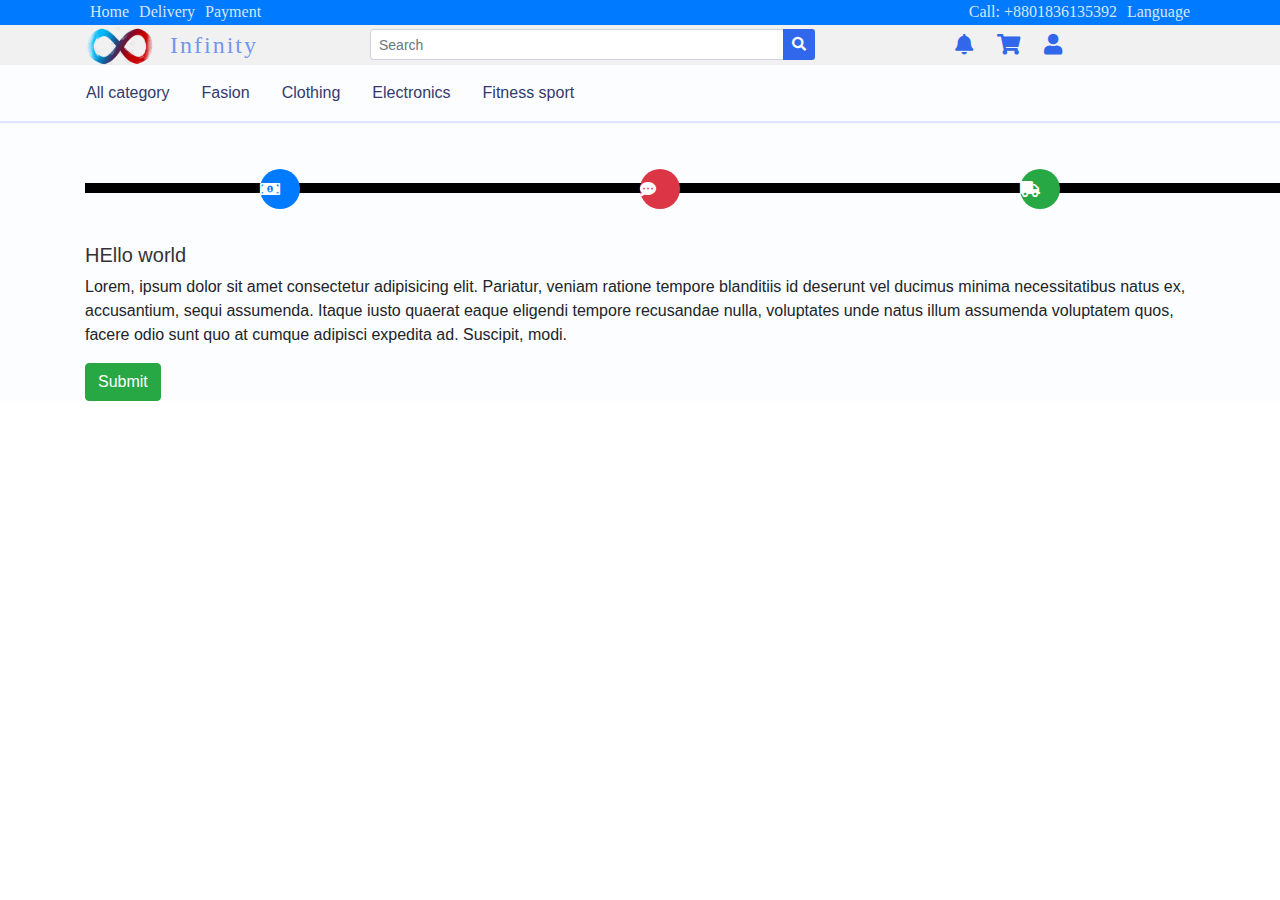
<file: demo.html>
<!DOCTYPE html>
<html lang="en">
<head>
	<meta charset="UTF-8">
	<meta name="viewport" content="width=dev
	ice-width, initial-scale=1.0">
	<title>demo-Infinity</title>
	<link rel="shortcut icon" href="resources/img/infinity-logo.png" type="image/x-icon">
	<link rel="stylesheet" href="resources/css/uikit.min.css">
	<link rel="stylesheet" href="resources/css/all.min.css">
	<link rel="stylesheet" href="resources/css/bootstrap.min.css">
	<link rel="stylesheet" href="resources/css/responsive.css">
	<link rel="stylesheet" href="resources/css/style.css">
	<link rel="stylesheet" href="https://cdnjs.cloudflare.com/ajax/libs/font-awesome/5.15.1/css/all.min.css">
	<link rel="preconnect" href="https://fonts.gstatic.com">
	<link rel="preconnect" href="https://fonts.gstatic.com">
	<link href="https://fonts.googleapis.com/css2?family=Nerko+One&display=swap" rel="stylesheet">
</head>
<body>
	<div class="container-fluid px-0">
		<header>
			<div class="container-fluid px-0">
				<div class="header-top d-none d-sm-block">
					<div class="container ht">
						<div class="htdiv2">
							<ul class="ht-ul">
								<li><a href="#">Home </a></li>
								<li><a href="#">Delivery </a></li>
								<li><a href="#">Payment </a></li>
							</ul>
						</div>
						<div class="htdiv2">
							<ul>
								<li><a href="#">Call: +8801836135392 </a></li>
								<li class="dropdown">
									<a href="#" class="dropdown-toggle pt-0" type="button" id="dropdownMenuButton" data-toggle="dropdown" aria-haspopup="true" aria-expanded="false">
									  Language
									</a>
									<div class="dropdown-menu" aria-labelledby="dropdownMenuButton">
									  <a class="dropdown-item" href="#">English</a>
									  <a class="dropdown-item" href="#">Bangla</a>
									  <a class="dropdown-item" href="#">Hindi</a>
									</div>
								  </li>
							</ul>
						</div>
					</div>
				</div>
				<div class="header-middle">
					<div class="container">
						<div class="row" style="width: auto; height: 40px;">
							<div class="col-4 col-lg-3">
								<div class="row">
									<div class="col-5 mylogo pt-0">
										<img src="resources/img/download.png" class="img-fluid w-sm-100 rounded-circle" alt="logo">
									</div>
									<div class="col-7" style="padding-top: 6px; padding-left: 0;">
										<h4>Infinity</h4>
									</div>
					 			</div>
							</div>
							<div class="col-5 col-lg-5 pt-1">
									<div class="input-group">
										<input type="text" placeholder="Search" class="form-control form-control-sm search-field">
										<span class="input-group-append"> <button style="background-color: #3167eb; color: #fff;" class="btn btn-sm search-icon"> <i class="fa fa-search"></i></button></span>
									</div>
							</div>
							<div class="col-3 col-lg-4 pt-1 hm-notify d-flex">
								<div class="icontext mr-4" style="max-width: 300px;">
									<span class="icon icon-sm rounded-circle bg-light">
										<a href="#"><i class="fa fa-bell"></i></a>
									</span>
								</div> 
								<div class="icontext mr-4" style="max-width: 300px;">
									<span class="icon icon-sm rounded-circle bg-light">
										<a href="#"><i class="fa fa-shopping-cart"></i></a>
									</span>
								</div>
								<div class="icontext mr-4 d-none d-sm-block" style="max-width: 300px;">
									<span class="icon icon-sm rounded-circle bg-light">
										<a href="#"><i class="fa fa-user"></i></a>
									</span>
								</div> 
							</div>
						</div>
					</div>
				</div>
				<div class="header-bottom">
                    <div class="container px-0">
                        <nav class="navbar navbar-expand-md navbar-light bg-light">
                            <button class="navbar-toggler" type="button" data-toggle="collapse" data-target="#navbarSupportedContent" aria-controls="navbarSupportedContent" aria-expanded="false" aria-label="Toggle navigation">
                              <span><i class="fa fa-bars"></i></span>
                            </button>
                          
                            <div class="collapse navbar-collapse" id="navbarSupportedContent">
                                <li class="nav-item dropdown active">
									<a class="nav-link dropdown-toggle" href="#" id="navbarDropdown" role="button" data-toggle="dropdown" aria-haspopup="true" aria-expanded="false">
									  All category
									</a>
									<div class="dropdown-menu" aria-labelledby="navbarDropdown">
									  <a class="dropdown-item" href="#">Action</a>
									  <a class="dropdown-item" href="#">Another action</a>
									  <div class="dropdown-divider"></div>
									  <a class="dropdown-item" href="#">Something else here</a>
									</div>
								</li>
								<li class="nav-item dropdown">
									<a class="nav-link dropdown-toggle" href="#" id="navbarDropdown" role="button" data-toggle="dropdown" aria-haspopup="true" aria-expanded="false">
									  Fasion
									</a>
									<div class="dropdown-menu" aria-labelledby="navbarDropdown">
									  <a class="dropdown-item" href="#">Action</a>
									  <a class="dropdown-item" href="#">Another action</a>
									  <div class="dropdown-divider"></div>
									  <a class="dropdown-item" href="#">Something else here</a>
									</div>
								</li>
                                <li class="nav-item dropdown">
                                  <a class="nav-link dropdown-toggle" href="#" id="navbarDropdown" role="button" data-toggle="dropdown" aria-haspopup="true" aria-expanded="false">
                                    Clothing
                                  </a>
                                  <div class="dropdown-menu" aria-labelledby="navbarDropdown">
                                    <a class="dropdown-item" href="#">Action</a>
                                    <a class="dropdown-item" href="#">Another action</a>
                                    <div class="dropdown-divider"></div>
                                    <a class="dropdown-item" href="#">Something else here</a>
                                  </div>
                                </li>
                                <li class="nav-item dropdown">
									<a class="nav-link dropdown-toggle" href="#" id="navbarDropdown" role="button" data-toggle="dropdown" aria-haspopup="true" aria-expanded="false">
									  Electronics
									</a>
									<div class="dropdown-menu" aria-labelledby="navbarDropdown">
									  <a class="dropdown-item" href="#">Action</a>
									  <a class="dropdown-item" href="#">Another action</a>
									  <div class="dropdown-divider"></div>
									  <a class="dropdown-item" href="#">Something else here</a>
									</div>
								</li>
								<li class="nav-item dropdown">
									<a class="nav-link dropdown-toggle" href="#" id="navbarDropdown" role="button" data-toggle="dropdown" aria-haspopup="true" aria-expanded="false">
									  Fitness sport
									</a>
									<div class="dropdown-menu" aria-labelledby="navbarDropdown">
									  <a class="dropdown-item" href="#">Action</a>
									  <a class="dropdown-item" href="#">Another action</a>
									  <div class="dropdown-divider"></div>
									  <a class="dropdown-item" href="#">Something else here</a>
									</div>
								</li>
                              </ul>
                            </div>
                        </nav>
                    </div>
				</div>
			</div>
		</header>
		<section class="main-demo">
			<div class="container pt-5 pb-2">
				<div class="line">
					
				</div>
				<div class="row">
					<div class="col-md-4">
						<figure>
							<div class="aside">
								<div class="rounded-circle bg-primary icon-sm">
									<i class="fa fa-money-bill-alt white"></i>
								</div>
							</div>
						</figure>
					</div>
					<div class="col-md-4">
						<figure>
							<div class="aside">
								<div class="rounded-circle bg-danger icon-sm">
									<i class="fa fa-comment-dots white"></i>
								</div>
							</div>
						</figure>
					</div>
					<div class="col-md-4">
						<figure>
							<div class="aside">
								<div class="rounded-circle bg-success icon-sm">
									<i class="fa fa-truck white"></i>
								</div>
							</div>
						</figure>
					</div>
				</div>
				
			</div>
		</section>
		<div class="container">
			<div class="imglayer">
				<h5>HEllo world</h5>
				<p>Lorem, ipsum dolor sit amet consectetur adipisicing elit. Pariatur, veniam ratione tempore blanditiis id deserunt vel ducimus minima necessitatibus natus ex, accusantium, sequi assumenda. Itaque iusto quaerat eaque eligendi tempore recusandae nulla, voluptates unde natus illum assumenda voluptatem quos, facere odio sunt quo at cumque adipisci expedita ad. Suscipit, modi.</p>
				<button class="btn btn-success">Submit</button>
			</div>
		</div>
	</div>
	<script src="https://ajax.googleapis.com/ajax/libs/jquery/3.6.0/jquery.min.js"></script>
	<script src="resources/js/bootstrap.bundle.min.js"></script>
	<script src="resources/js/bootstrap.min.js"></script>
	<script src="resources/js/uikit.min.js"></script>
</body>
</html>
</file>
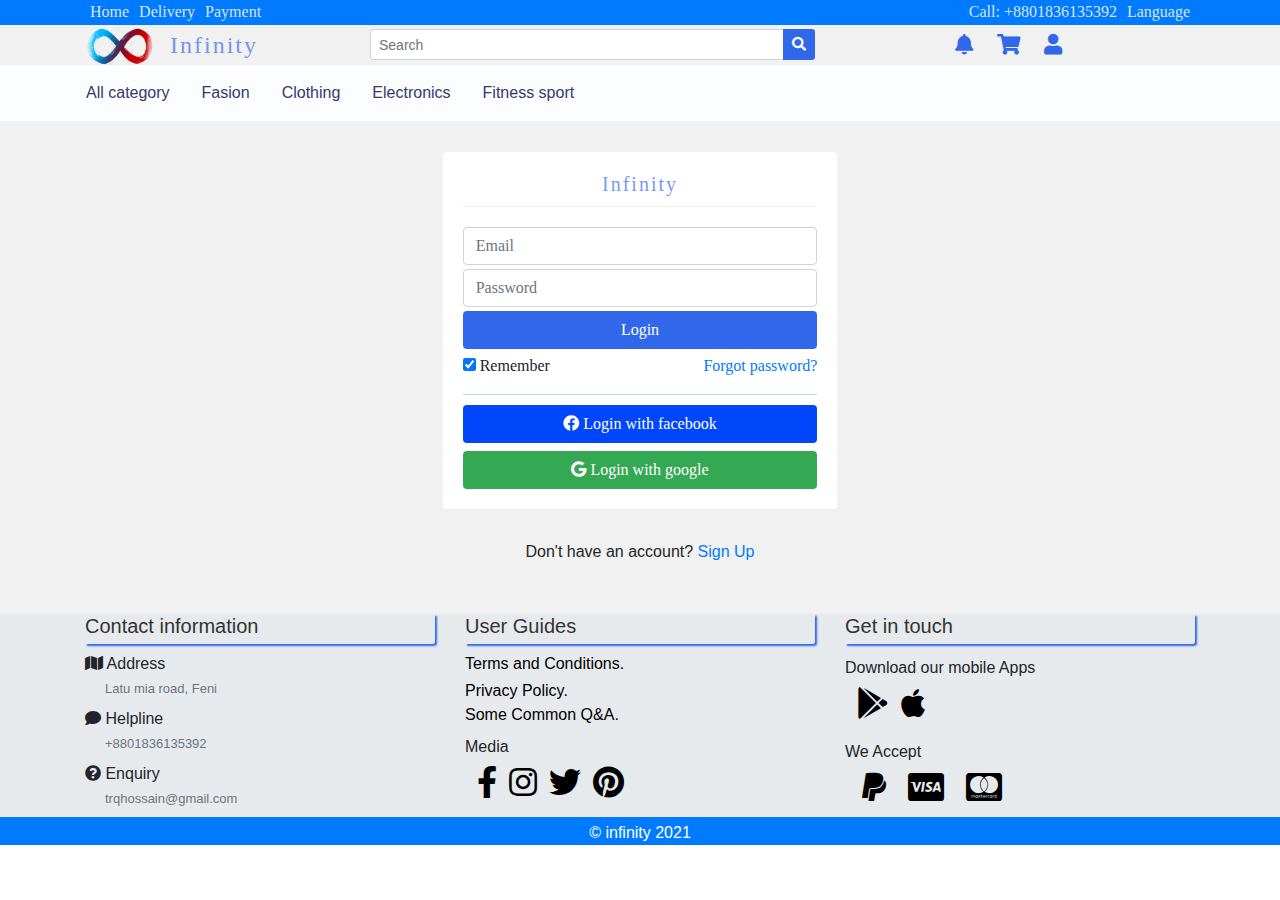
<file: login.html>
<!DOCTYPE html>
<html lang="en">
<head>
	<meta charset="UTF-8">
	<meta name="viewport" content="width=dev
	ice-width, initial-scale=1.0">
	<title>Infinity-shop</title>
	<link rel="shortcut icon" href="resources/img/download.png" type="image/x-icon">
	<link rel="stylesheet" href="resources/css/uikit.min.css">
	<link rel="stylesheet" href="resources/css/all.min.css">
	<link rel="stylesheet" href="resources/css/bootstrap.min.css">
	<link rel="stylesheet" href="resources/css/responsive.css">
	<link rel="stylesheet" href="resources/css/style.css">
	<link rel="stylesheet" href="https://cdnjs.cloudflare.com/ajax/libs/font-awesome/5.15.1/css/all.min.css">
	<link rel="preconnect" href="https://fonts.gstatic.com">
	<link rel="preconnect" href="https://fonts.gstatic.com">
	<link href="https://fonts.googleapis.com/css2?family=Nerko+One&display=swap" rel="stylesheet">
</head>
<body>
	<div class="container-fluid px-0">
		<header>
			<div class="container-fluid px-0">
				<div class="header-top d-none d-sm-block">
					<div class="container ht">
						<div class="htdiv2">
							<ul class="ht-ul">
								<li><a href="#">Home </a></li>
								<li><a href="#">Delivery </a></li>
								<li><a href="#">Payment </a></li>
							</ul>
						</div>
						<div class="htdiv2">
							<ul>
								<li><a href="#">Call: +8801836135392 </a></li>
								<li class="dropdown">
									<a href="#" class="dropdown-toggle pt-0" type="button" id="dropdownMenuButton" data-toggle="dropdown" aria-haspopup="true" aria-expanded="false">
									  Language
									</a>
									<div class="dropdown-menu" aria-labelledby="dropdownMenuButton">
									  <a class="dropdown-item" href="#">English</a>
									  <a class="dropdown-item" href="#">Bangla</a>
									  <a class="dropdown-item" href="#">Hindi</a>
									</div>
								  </li>
							</ul>
						</div>
					</div>
				</div>
				<div class="header-middle" uk-sticky="animation: uk-animation-slide-top">
					<div class="container">
						<div class="row" style="width: auto; height: 40px;">
							<div class="col-4 col-lg-3">
								<div class="row">
									<div class="col-5 mylogo pt-0">
										<img src="resources/img/download.png" class="img-fluid w-sm-100 rounded-circle" alt="logo">
									</div>
									<div class="col-7" style="padding-top: 6px; padding-left: 0;">
										<a href="index.html"><h4>Infinity</h4></a>
									</div>
					 			</div>
							</div>
							<div class="col-5 col-lg-5 pt-1">
									<div class="input-group">
										<input type="text" placeholder="Search" class="form-control form-control-sm search-field">
										<span class="input-group-append"> <button style="background-color: #3167eb; color: #fff;" class="btn btn-sm search-icon"> <i class="fa fa-search"></i></button></span>
									</div>
							</div>
							<div class="col-3 col-lg-4 pt-1 hm-notify d-flex">
								<div class="icontext mr-4" style="max-width: 300px;">
									<span class="icon icon-sm rounded-circle bg-light">
										<a href="#"><i class="fa fa-bell"></i></a>
									</span>
								</div> 
								<div class="icontext mr-4" style="max-width: 300px;">
									<span class="icon icon-sm rounded-circle bg-light">
										<a href="shopping_cart.html"><i class="fa fa-shopping-cart"></i></a>
									</span>
								</div>
								<div class="icontext mr-4 d-none d-sm-block" style="max-width: 300px;">
									<span class="icon icon-sm rounded-circle bg-light">
										<a href="login.html"><i class="fa fa-user"></i></a>
									</span>
								</div> 
							</div>
						</div>
					</div>
				</div>
				<div class="header-bottom">
                    <div class="container px-0">
                        <nav class="navbar navbar-expand-md navbar-light bg-light">
                            <button class="navbar-toggler" type="button" data-toggle="collapse" data-target="#navbarSupportedContent" aria-controls="navbarSupportedContent" aria-expanded="false" aria-label="Toggle navigation">
								<span><i class="fa fa-bars"></i></span>
                            </button>
                          
                            <div class="collapse navbar-collapse" id="navbarSupportedContent">
                                <li class="na2    v-item dropdown active">
									<a class="nav-link dropdown-toggle" href="#" id="navbarDropdown" role="button" data-toggle="dropdown" aria-haspopup="true" aria-expanded="false">
									  All category
									</a>
									<div class="dropdown-menu" aria-labelledby="navbarDropdown">
									  <a class="dropdown-item" href="allproduct_grid.html">All products</a>
									  <a class="dropdown-item" href="login.html">Login</a>
									  <a class="dropdown-item" href="register.html">Register</a>
									</div>
								</li>
								<li class="nav-item dropdown">
									<a class="nav-link dropdown-toggle" href="#" id="navbarDropdown" role="button" data-toggle="dropdown" aria-haspopup="true" aria-expanded="false">
									  Fasion
									</a>
									<div class="dropdown-menu" aria-labelledby="navbarDropdown">
									  <a class="dropdown-item" href="#">Fasion category 1</a>
									  <a class="dropdown-item" href="#">Fasion category 2</a>
									  <a class="dropdown-item" href="#">Fasion category 3</a>
									</div>
								</zli>
                                <li class="nav-item dropdown">
                                  <a class="nav-link dropdown-toggle" href="#" id="navbarDropdown" role="button" data-toggle="dropdown" aria-haspopup="true" aria-expanded="false">
                                    Clothing
                                  </a>
                                  <div class="dropdown-menu" aria-labelledby="navbarDropdown">
                                    <a class="dropdown-item" href="#">Clothing category 1</a>
                                    <a class="dropdown-item" href="#">Clothing category 2</a>
                                    <a class="dropdown-item" href="#">Clothing category 3</a>
                                  </div>
                                </li>
                                <li class="nav-item dropdown">
									<a class="nav-link dropdown-toggle" href="#" id="navbarDropdown" role="button" data-toggle="dropdown" aria-haspopup="true" aria-expanded="false">
									  Electronics
									</a>
									<div class="dropdown-menu" aria-labelledby="navbarDropdown">
									  <a class="dropdown-item" href="#">Electronics 1</a>
									  <a class="dropdown-item" href="#">Electronics 2</a>
									  <a class="dropdown-item" href="#">Electronics 3</a>
									</div>
								</li>
								<li class="nav-item dropdown">
									<a class="nav-link dropdown-toggle" href="#" id="navbarDropdown" role="button" data-toggle="dropdown" aria-haspopup="true" aria-expanded="false">
									  Fitness sport
									</a>
									<div class="dropdown-menu" aria-labelledby="navbarDropdown">
									  <a class="dropdown-item" href="#">Fitness sport 1</a>
									  <a class="dropdown-item" href="#">Fitness sport 2</a>
									  <a class="dropdown-item" href="#">Fitness sport 3</a>
									</div>
								</li>
                              </ul>
                            </div>
                        </nav>
                    </div>
				</div>
			</div>
		</header>
        <section class="login">
            <div class="container-fluid">
				<div class="row">
					<div class="col-md-4 m-auto">
						<form action="#">
							<h5>Infinity</h5>
							<input type="text" class="form-control" placeholder="Email">
							<input type="text" class="form-control mt-1" placeholder="Password">
							<button class="btn btn-block mt-1 btn1" type="submit">Login</button>
							<div class="fpswd">
								<p><input type="checkbox" checked> Remember</p>
								<p><a href="#">Forgot password?</a></p>
							</div>
							<button class="btn btn-block btn2" type="submit"><i class="fab fa-facebook"></i> Login with facebook</button>
							<button class="btn btn-block btn3" type="submit"><i class="fab fa-google"></i> Login with google</button>	
						</form>
						<p class="newac">Don't have an account? <a href="register.html"> Sign Up</a></p>
					</div>
				</div>
			</div>
        </section>
		<footer class="container-fluid p-0">
			<div class="container">
				<div class="row">
					<div class="col-12 col-md-4">
						<h5>Contact information</h5>
						<p><span><i class="fas fa-map"></i></span> Address</p><span class="text-muted" style="padding-left: 20px; font-size: 13px;">Latu mia road, Feni</span>
						<p style="margin: 7px 0 0 0;"><i class="fas fa-comment"></i></span> Helpline</p><span class="text-muted" style="padding-left: 20px; font-size: 13px;">+8801836135392</span>
						<p style="margin: 7px 0 0 0;"><i class="fas fa-question-circle"></i></span> Enquiry</p><span class="text-muted" style="padding-left: 20px; font-size: 13px;">trqhossain@gmail.com</span>
					</div>
					<div class="col-12 col-md-4">
						<h5>User Guides</h5>
						<span class="pt-3">						
							<a href="#" class="d-block">Terms and Conditions.</a>
							<a href="#" class="d-block">Privacy Policy.</a>
							<a href="#">Some Common Q&A.</a>
						</span>
						<div>
							<p>Media</p>
							<ul class="media mt-0">
								<li>
									<a href="#">
										<i class="fab fa-facebook-f">
										</i>
									</a>
								</li>
								<li>
									<a href="#">
										<i class="fab fa-instagram"></i>
									</a>
								</li>
								<li>
									<a href="#">
										<i class="fab fa-twitter"></i>
									</a>
								</li>
								<li>
									<a href="#">
										<i class="fab fa-pinterest"></i>
									</a>
								</li>
							</ul>
						</div>
						
					</div>
					<div class="col-12 col-md-4 gettouch">
						<h5>Get in touch</h5>
						<div>
							<div class="container p-0">
								<p class="pt-1 pb-0">Download our mobile Apps</p>
								<div>
									<ul class="media">
										<li>
											<a href="#">
												<i class="fab fa-google-play"></i>
											</a>
										</li>
										<li>
											<a href="#">
												<i class="fab fa-apple"></i>
											</a>
										</li>
									</ul>
								</div>
							</div>
						</div>
						<p class="pt-1 pb-0">We Accept</p>
						<div>
							<ul class="media">
								<li>
									<a href="#">
										<i class="fab fa-paypal"></i>
									</a>
								</li>
								<li>
									<a href="#">
										<i class="fab fa-cc-visa"></i>
									</a>
								</li>
								<li>
									<a href="#">
										<i class="fab fa-cc-mastercard"></i>
									</a>
								</li>
							</ul>
						</div>
					</div>
				</div>
			</div>	
		<div class="container-fluid p-0 m-0">
			<p class="d-block text-center pt-1 bg-primary p-0 m-0" style="color: #fff;">&copy infinity 2021</p>
		</div>
		</footer>
	</div>
	<script src="https://ajax.googleapis.com/ajax/libs/jquery/3.6.0/jquery.min.js"></script>
	<script src="resources/js/bootstrap.bundle.min.js"></script>
	<script src="resources/js/bootstrap.min.js"></script>
	<script src="resources/js/uikit.min.js"></script>
</body>
</html>
</file>
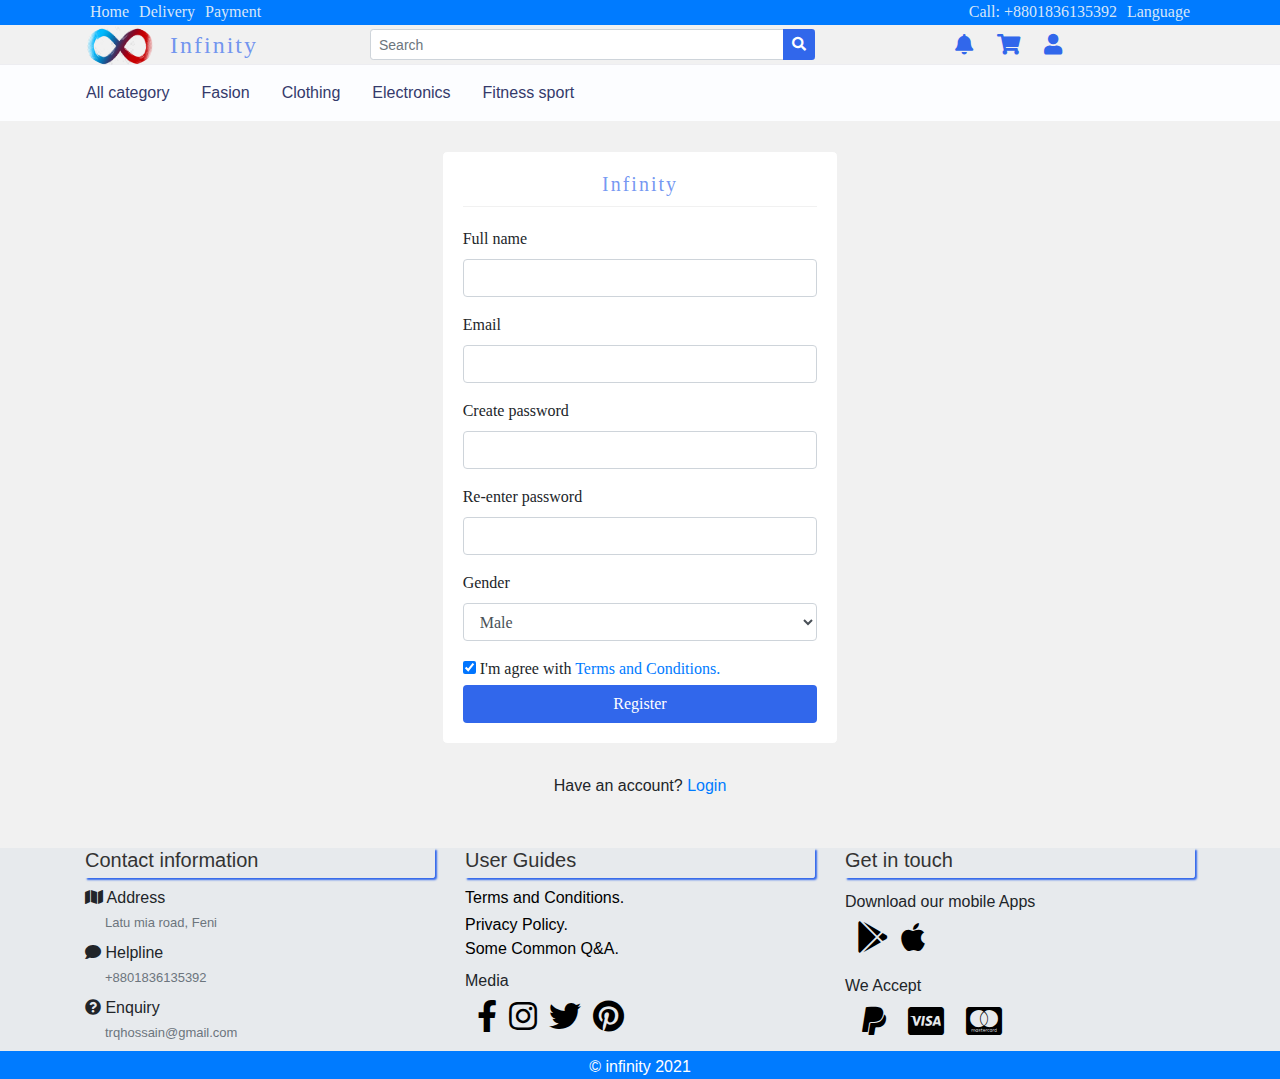
<file: register.html>
<!DOCTYPE html>
<html lang="en">
<head>
	<meta charset="UTF-8">
	<meta name="viewport" content="width=dev
	ice-width, initial-scale=1.0">
	<title>Infinity-shop</title>
	<link rel="shortcut icon" href="resources/img/download.png" type="image/x-icon">
	<link rel="stylesheet" href="resources/css/uikit.min.css">
	<link rel="stylesheet" href="resources/css/all.min.css">
	<link rel="stylesheet" href="resources/css/bootstrap.min.css">
	<link rel="stylesheet" href="resources/css/responsive.css">
	<link rel="stylesheet" href="resources/css/style.css">
	<link rel="stylesheet" href="https://cdnjs.cloudflare.com/ajax/libs/font-awesome/5.15.1/css/all.min.css">
	<link rel="preconnect" href="https://fonts.gstatic.com">
	<link rel="preconnect" href="https://fonts.gstatic.com">
	<link href="https://fonts.googleapis.com/css2?family=Nerko+One&display=swap" rel="stylesheet">
</head>
<body>
	<div class="container-fluid px-0">
		<header>
			<div class="container-fluid px-0">
				<div class="header-top d-none d-sm-block">
					<div class="container ht">
						<div class="htdiv2">
							<ul class="ht-ul">
								<li><a href="#">Home </a></li>
								<li><a href="#">Delivery </a></li>
								<li><a href="#">Payment </a></li>
							</ul>
						</div>
						<div class="htdiv2">
							<ul>
								<li><a href="#">Call: +8801836135392 </a></li>
								<li class="dropdown">
									<a href="#" class="dropdown-toggle pt-0" type="button" id="dropdownMenuButton" data-toggle="dropdown" aria-haspopup="true" aria-expanded="false">
									  Language
									</a>
									<div class="dropdown-menu" aria-labelledby="dropdownMenuButton">
									  <a class="dropdown-item" href="#">English</a>
									  <a class="dropdown-item" href="#">Bangla</a>
									  <a class="dropdown-item" href="#">Hindi</a>
									</div>
								  </li>
							</ul>
						</div>
					</div>
				</div>
				<div class="header-middle" uk-sticky="animation: uk-animation-slide-top">
					<div class="container">
						<div class="row" style="width: auto; height: 40px;">
							<div class="col-4 col-lg-3">
								<div class="row">
									<div class="col-5 mylogo pt-0">
										<img src="resources/img/download.png" class="img-fluid w-sm-100 rounded-circle" alt="logo">
									</div>
									<div class="col-7" style="padding-top: 6px; padding-left: 0;">
										<a href="index.html"><h4>Infinity</h4></a>
									</div>
					 			</div>
							</div>
							<div class="col-5 col-lg-5 pt-1">
									<div class="input-group">
										<input type="text" placeholder="Search" class="form-control form-control-sm search-field">
										<span class="input-group-append"> <button style="background-color: #3167eb; color: #fff;" class="btn btn-sm search-icon"> <i class="fa fa-search"></i></button></span>
									</div>
							</div>
							<div class="col-3 col-lg-4 pt-1 hm-notify d-flex">
								<div class="icontext mr-4" style="max-width: 300px;">
									<span class="icon icon-sm rounded-circle bg-light">
										<a href="#"><i class="fa fa-bell"></i></a>
									</span>
								</div> 
								<div class="icontext mr-4" style="max-width: 300px;">
									<span class="icon icon-sm rounded-circle bg-light">
										<a href="shopping_cart.html"><i class="fa fa-shopping-cart"></i></a>
									</span>
								</div>
								<div class="icontext mr-4 d-none d-sm-block" style="max-width: 300px;">
									<span class="icon icon-sm rounded-circle bg-light">
										<a href="login.html"><i class="fa fa-user"></i></a>
									</span>
								</div> 
							</div>
						</div>
					</div>
				</div>
				<div class="header-bottom">
                    <div class="container px-0">
                        <nav class="navbar navbar-expand-md navbar-light bg-light">
                            <button class="navbar-toggler" type="button" data-toggle="collapse" data-target="#navbarSupportedContent" aria-controls="navbarSupportedContent" aria-expanded="false" aria-label="Toggle navigation">
								<span><i class="fa fa-bars"></i></span>
                            </button>
                          
                            <div class="collapse navbar-collapse" id="navbarSupportedContent">
                                <li class="na2    v-item dropdown active">
									<a class="nav-link dropdown-toggle" href="#" id="navbarDropdown" role="button" data-toggle="dropdown" aria-haspopup="true" aria-expanded="false">
									  All category
									</a>
									<div class="dropdown-menu" aria-labelledby="navbarDropdown">
									  <a class="dropdown-item" href="allproduct_grid.html">All products</a>
									  <a class="dropdown-item" href="login.html">Login</a>
									  <a class="dropdown-item" href="register.html">Register</a>
									</div>
								</li>
								<li class="nav-item dropdown">
									<a class="nav-link dropdown-toggle" href="#" id="navbarDropdown" role="button" data-toggle="dropdown" aria-haspopup="true" aria-expanded="false">
									  Fasion
									</a>
									<div class="dropdown-menu" aria-labelledby="navbarDropdown">
									  <a class="dropdown-item" href="#">Fasion category 1</a>
									  <a class="dropdown-item" href="#">Fasion category 2</a>
									  <a class="dropdown-item" href="#">Fasion category 3</a>
									</div>
								</zli>
                                <li class="nav-item dropdown">
                                  <a class="nav-link dropdown-toggle" href="#" id="navbarDropdown" role="button" data-toggle="dropdown" aria-haspopup="true" aria-expanded="false">
                                    Clothing
                                  </a>
                                  <div class="dropdown-menu" aria-labelledby="navbarDropdown">
                                    <a class="dropdown-item" href="#">Clothing category 1</a>
                                    <a class="dropdown-item" href="#">Clothing category 2</a>
                                    <a class="dropdown-item" href="#">Clothing category 3</a>
                                  </div>
                                </li>
                                <li class="nav-item dropdown">
									<a class="nav-link dropdown-toggle" href="#" id="navbarDropdown" role="button" data-toggle="dropdown" aria-haspopup="true" aria-expanded="false">
									  Electronics
									</a>
									<div class="dropdown-menu" aria-labelledby="navbarDropdown">
									  <a class="dropdown-item" href="#">Electronics 1</a>
									  <a class="dropdown-item" href="#">Electronics 2</a>
									  <a class="dropdown-item" href="#">Electronics 3</a>
									</div>
								</li>
								<li class="nav-item dropdown">
									<a class="nav-link dropdown-toggle" href="#" id="navbarDropdown" role="button" data-toggle="dropdown" aria-haspopup="true" aria-expanded="false">
									  Fitness sport
									</a>
									<div class="dropdown-menu" aria-labelledby="navbarDropdown">
									  <a class="dropdown-item" href="#">Fitness sport 1</a>
									  <a class="dropdown-item" href="#">Fitness sport 2</a>
									  <a class="dropdown-item" href="#">Fitness sport 3</a>
									</div>
								</li>
                              </ul>
                            </div>
                        </nav>
                    </div>
				</div>
			</div>
		</header>
		<section class="login">
            <div class="container-fluid">
				<div class="row">
					<div class="col-md-4 m-auto">
						<form action="#">
							<h5>Infinity</h5>
							<div class="form-group">
								<label for="name">Full name</label>
							<input type="text" class="form-control" id="name">
							</div>
							<div class="form-group">
								<label for="email">Email</label>
							<input type="email" class="form-control" id="email">
							</div>
							<div class="form-group">
								<label for="password">Create password</label>
							<input type="password" class="form-control" id="password">
							</div>
							<div class="form-group">
								<label for="password">Re-enter password</label>
							<input type="password" class="form-control" id="password">
							</div>
							<div class="form-group">
								<label>Gender</label>
							<select name="Gender" class="form-control">
								<option value="Male">Male</option>
								<option value="Female">Female</option>
								<option value="Others">Others</option>
							</select>
							</div>
							<input type="checkbox" checked><span> I'm agree with <a href="#">Terms and Conditions.</a></span>
							<button class="btn btn-block mt-1 btn1" type="submit">Register</button>
						</form>
						<p class="newac">Have an account? <a href="login.html"> Login</a></p>
					</div>
				</div>
			</div>
        </section>
		<footer class="container-fluid p-0">
			<div class="container">
				<div class="row">
					<div class="col-12 col-md-4">
						<h5>Contact information</h5>
						<p><span><i class="fas fa-map"></i></span> Address</p><span class="text-muted" style="padding-left: 20px; font-size: 13px;">Latu mia road, Feni</span>
						<p style="margin: 7px 0 0 0;"><i class="fas fa-comment"></i></span> Helpline</p><span class="text-muted" style="padding-left: 20px; font-size: 13px;">+8801836135392</span>
						<p style="margin: 7px 0 0 0;"><i class="fas fa-question-circle"></i></span> Enquiry</p><span class="text-muted" style="padding-left: 20px; font-size: 13px;">trqhossain@gmail.com</span>
					</div>
					<div class="col-12 col-md-4">
						<h5>User Guides</h5>
						<span class="pt-3">						
							<a href="#" class="d-block">Terms and Conditions.</a>
							<a href="#" class="d-block">Privacy Policy.</a>
							<a href="#">Some Common Q&A.</a>
						</span>
						<div>
							<p>Media</p>
							<ul class="media mt-0">
								<li>
									<a href="#">
										<i class="fab fa-facebook-f">
										</i>
									</a>
								</li>
								<li>
									<a href="#">
										<i class="fab fa-instagram"></i>
									</a>
								</li>
								<li>
									<a href="#">
										<i class="fab fa-twitter"></i>
									</a>
								</li>
								<li>
									<a href="#">
										<i class="fab fa-pinterest"></i>
									</a>
								</li>
							</ul>
						</div>
						
					</div>
					<div class="col-12 col-md-4 gettouch">
						<h5>Get in touch</h5>
						<div>
							<div class="container p-0">
								<p class="pt-1 pb-0">Download our mobile Apps</p>
								<div>
									<ul class="media">
										<li>
											<a href="#">
												<i class="fab fa-google-play"></i>
											</a>
										</li>
										<li>
											<a href="#">
												<i class="fab fa-apple"></i>
											</a>
										</li>
									</ul>
								</div>
							</div>
						</div>
						<p class="pt-1 pb-0">We Accept</p>
						<div>
							<ul class="media">
								<li>
									<a href="#">
										<i class="fab fa-paypal"></i>
									</a>
								</li>
								<li>
									<a href="#">
										<i class="fab fa-cc-visa"></i>
									</a>
								</li>
								<li>
									<a href="#">
										<i class="fab fa-cc-mastercard"></i>
									</a>
								</li>
							</ul>
						</div>
					</div>
				</div>
			</div>	
		<div class="container-fluid p-0 m-0">
			<p class="d-block text-center pt-1 bg-primary p-0 m-0" style="color: #fff;">&copy infinity 2021</p>
		</div>
		</footer>
	</div>
	<script src="https://ajax.googleapis.com/ajax/libs/jquery/3.6.0/jquery.min.js"></script>
	<script src="resources/js/bootstrap.bundle.min.js"></script>
	<script src="resources/js/bootstrap.min.js"></script>
	<script src="resources/js/uikit.min.js"></script>
</body>
</html>
</file>
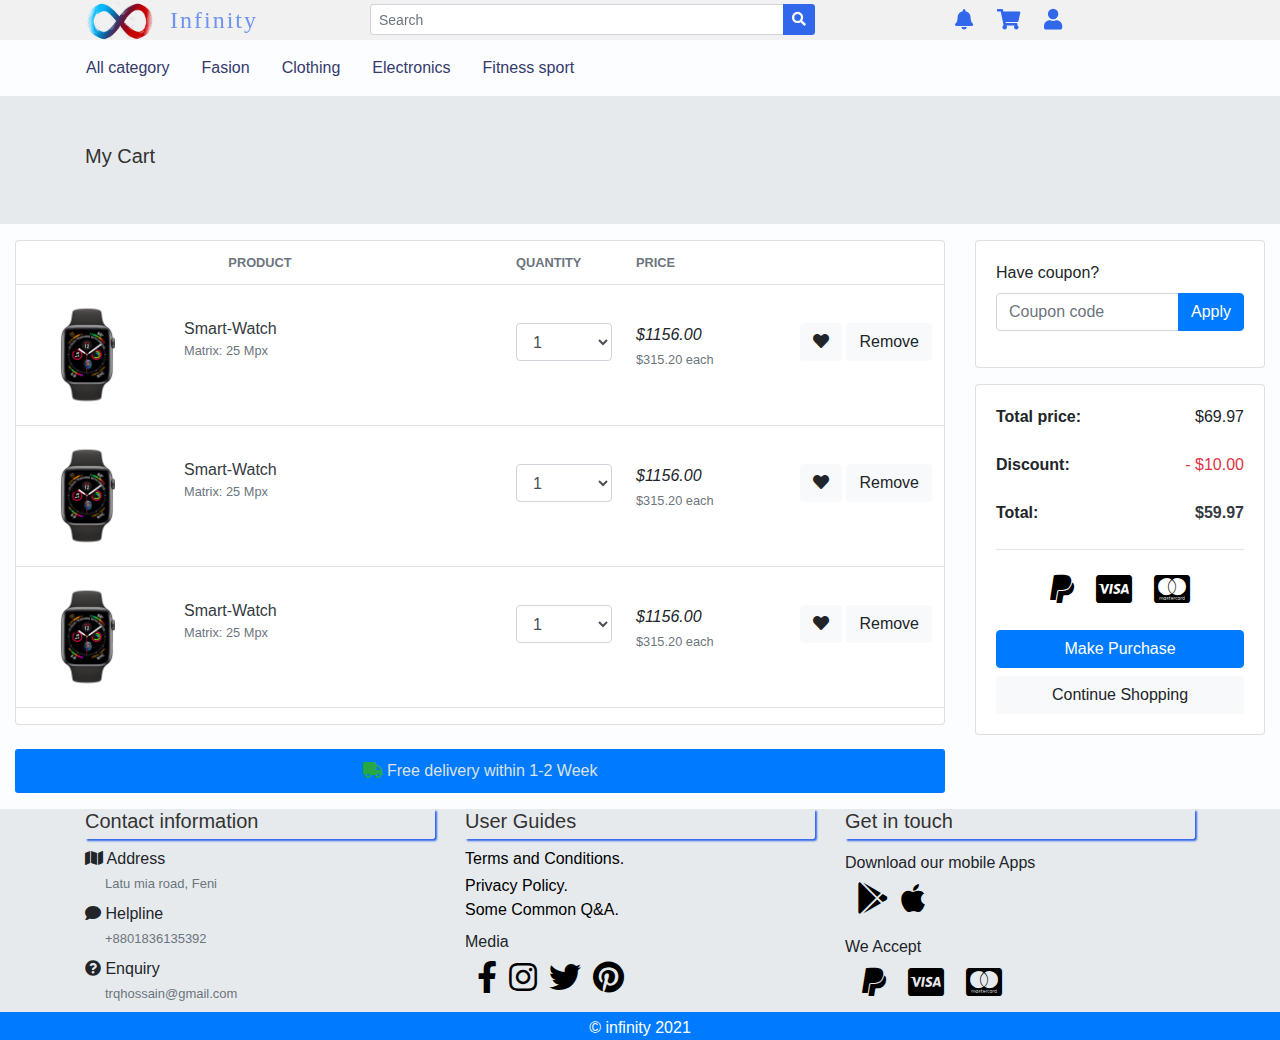
<file: shopping_cart.html>
<!DOCTYPE html>
<html lang="en">
<head>
	<meta charset="UTF-8">
	<meta name="viewport" content="width=dev
	ice-width, initial-scale=1.0">
	<title>Infinity-shop</title>
	<link rel="shortcut icon" href="resources/img/download.png" type="image/x-icon">
	<link rel="stylesheet" href="resources/css/uikit.min.css">
	<link rel="stylesheet" href="resources/css/all.min.css">
	<link rel="stylesheet" href="resources/css/bootstrap.min.css">
	<link rel="stylesheet" href="resources/css/responsive.css">
	<link rel="stylesheet" href="resources/css/style.css">
	<link rel="stylesheet" href="https://cdnjs.cloudflare.com/ajax/libs/font-awesome/5.15.1/css/all.min.css">
	<link rel="preconnect" href="https://fonts.gstatic.com">
	<link rel="preconnect" href="https://fonts.gstatic.com">
	<link href="https://fonts.googleapis.com/css2?family=Nerko+One&display=swap" rel="stylesheet">
</head>
<body>
	<div class="container-fluid px-0">
		<header>
			<div class="container-fluid px-0">
				<div class="header-middle" uk-sticky="animation: uk-animation-slide-top">
					<div class="container">
						<div class="row" style="width: auto; height: 40px;">
							<div class="col-4 col-lg-3">
								<div class="row">
									<div class="col-5 mylogo pt-0">
										<img src="resources/img/download.png" class="img-fluid w-sm-100 rounded-circle" alt="logo">
									</div>
									<div class="col-7" style="padding-top: 6px; padding-left: 0;">
										<a href="index.html"><h4>Infinity</h4></a>
									</div>
					 			</div>
							</div>
							<div class="col-5 col-lg-5 pt-1">
									<div class="input-group">
										<input type="text" placeholder="Search" class="form-control form-control-sm search-field">
										<span class="input-group-append"> <button style="background-color: #3167eb; color: #fff;" class="btn btn-sm search-icon"> <i class="fa fa-search"></i></button></span>
									</div>
							</div>
							<div class="col-3 col-lg-4 pt-1 hm-notify d-flex">
								<div class="icontext mr-4" style="max-width: 300px;">
									<span class="icon icon-sm rounded-circle bg-light">
										<a href="#"><i class="fa fa-bell"></i></a>
									</span>
								</div> 
								<div class="icontext mr-4" style="max-width: 300px;">
									<span class="icon icon-sm rounded-circle bg-light">
										<a href="shopping_cart.html"><i class="fa fa-shopping-cart"></i></a>
									</span>
								</div>
								<div class="icontext mr-4 d-none d-sm-block" style="max-width: 300px;">
									<span class="icon icon-sm rounded-circle bg-light">
										<a href="login.html"><i class="fa fa-user"></i></a>
									</span>
								</div> 
							</div>
						</div>
					</div>
				</div>
				<div class="header-bottom">
                    <div class="container px-0">
                        <nav class="navbar navbar-expand-md navbar-light bg-light">
                            <button class="navbar-toggler" type="button" data-toggle="collapse" data-target="#navbarSupportedContent" aria-controls="navbarSupportedContent" aria-expanded="false" aria-label="Toggle navigation">
								<span><i class="fa fa-bars"></i></span>
                            </button>
                          
                            <div class="collapse navbar-collapse" id="navbarSupportedContent">
                                <li class="nav-item dropdown active">
									<a class="nav-link dropdown-toggle" href="#" id="navbarDropdown" role="button" data-toggle="dropdown" aria-haspopup="true" aria-expanded="false">
									  All category
									</a>
									<div class="dropdown-menu" aria-labelledby="navbarDropdown">
										<a class="dropdown-item" href="allproduct_grid.html">All products</a>
									  <a class="dropdown-item" href="login.html">Login</a>
									  <a class="dropdown-item" href="register.html">Register</a>
									</div>
								</li>
								<li class="nav-item dropdown">
									<a class="nav-link dropdown-toggle" href="#" id="navbarDropdown" role="button" data-toggle="dropdown" aria-haspopup="true" aria-expanded="false">
									  Fasion
									</a>
									<div class="dropdown-menu" aria-labelledby="navbarDropdown">
									  <a class="dropdown-item" href="#">Fasion category 1</a>
									  <a class="dropdown-item" href="#">Fasion category 2</a>
									  <a class="dropdown-item" href="#">Fasion category 3</a>
									</div>
								</zli>
                                <li class="nav-item dropdown">
                                  <a class="nav-link dropdown-toggle" href="#" id="navbarDropdown" role="button" data-toggle="dropdown" aria-haspopup="true" aria-expanded="false">
                                    Clothing
                                  </a>
                                  <div class="dropdown-menu" aria-labelledby="navbarDropdown">
                                    <a class="dropdown-item" href="#">Clothing category 1</a>
                                    <a class="dropdown-item" href="#">Clothing category 2</a>
                                    <a class="dropdown-item" href="#">Clothing category 3</a>
                                  </div>
                                </li>
                                <li class="nav-item dropdown">
									<a class="nav-link dropdown-toggle" href="#" id="navbarDropdown" role="button" data-toggle="dropdown" aria-haspopup="true" aria-expanded="false">
									  Electronics
									</a>
									<div class="dropdown-menu" aria-labelledby="navbarDropdown">
									  <a class="dropdown-item" href="#">Electronics 1</a>
									  <a class="dropdown-item" href="#">Electronics 2</a>
									  <a class="dropdown-item" href="#">Electronics 3</a>
									</div>
								</li>
								<li class="nav-item dropdown">
									<a class="nav-link dropdown-toggle" href="#" id="navbarDropdown" role="button" data-toggle="dropdown" aria-haspopup="true" aria-expanded="false">
									  Fitness sport
									</a>
									<div class="dropdown-menu" aria-labelledby="navbarDropdown">
									  <a class="dropdown-item" href="#">Fitness sport 1</a>
									  <a class="dropdown-item" href="#">Fitness sport 2</a>
									  <a class="dropdown-item" href="#">Fitness sport 3</a>
									</div>
								</li>
                              </ul>
                            </div>
                        </nav>
                    </div>
				</div>
			</div>
		</header>
		<div class="allproduct">
			<div class="container-fluid py-5 mb-3" style="background-color: #e7eaed;">
				<div class="container">
					<h5>My Cart</h5>
				</div>
			</div>
			<div class="container-fluid">
				<div class="row">
                    <aside class="col-lg-9">
                        <div class="card">
                            <div class="table-responsive">
                                <table class="table table-borderless table-shopping-cart">
                                    <thead class="text-muted">
                                        <tr class="small text-uppercase">
                                            <th scope="col" style="text-align: center;">Product</th>
                                            <th scope="col" width="120">Quantity</th>
                                            <th scope="col" width="120">Price</th>
                                            <th scope="col" class="text-right d-none d-md-block" width="200"> </th>
                                        </tr>
                                    </thead>
                                    <tbody>
                                        <tr>
                                            <td>
                                                <figure class="itemside p-0">
                                                    <img src="resources/img/nn3.jpg" class="img-sm w-sm-100 w-25">
                                                    <div class="info align-items-center">
                                                        <a href="#" class="title text-dark">Smart-Watch</a>
                                                        <p class="text-muted small">Matrix: 25 Mpx</p>
                                                    </div>
                                                </figure>
                                            </td>
                                            <td>
                                                <select class="form-control">
                                                    <option>1</option>
                                                    <option>2</option>
                                                    <option>3</option>
                                                    <option>4</option>
                                                </select>
                                            </td>
                                            <td>
                                                <div class="price-wrap">
                                                    <var class="price">$1156.00</var>
                                                    <small class="text-muted"> $315.20 each </small>
                                                </div>
                                            </td>
                                            <td class="text-right d-none d-md-block">
                                            <a data-original-title="Save to Wishlist" title="" href="" class="btn btn-light" data-toggle="tooltip"> <i class="fa fa-heart"></i></a>
                                            <a href="" class="btn btn-light"> Remove</a>
                                            </td>
                                        </tr>
                                        <tr>
                                            <td>
                                                <figure class="itemside p-0">
                                                    <img src="resources/img/nn3.jpg" class="img-sm w-25">
                                                    <div class="info align-items-center">
                                                        <a href="#" class="title text-dark">Smart-Watch</a>
                                                        <p class="text-muted small">Matrix: 25 Mpx</p>
                                                    </div>
                                                </figure>
                                            </td>
                                            <td>
                                                <select class="form-control">
                                                    <option>1</option>
                                                    <option>2</option>
                                                    <option>3</option>
                                                    <option>4</option>
                                                </select>
                                            </td>
                                            <td>
                                                <div class="price-wrap">
                                                    <var class="price">$1156.00</var>
                                                    <small class="text-muted"> $315.20 each </small>
                                                </div>
                                            </td>
                                            <td class="text-right d-none d-md-block">
                                            <a data-original-title="Save to Wishlist" title="" href="" class="btn btn-light" data-toggle="tooltip"> <i class="fa fa-heart"></i></a>
                                            <a href="" class="btn btn-light"> Remove</a>
                                            </td>
                                        </tr>
                                        <tr>
                                            <td>
                                                <figure class="itemside p-0">
                                                    <img src="resources/img/nn3.jpg" class="img-sm w-25">
                                                    <div class="info align-items-center">
                                                        <a href="#" class="title text-dark">Smart-Watch</a>
                                                        <p class="text-muted small">Matrix: 25 Mpx</p>
                                                    </div>
                                                </figure>
                                            </td>
                                            <td>
                                                <select class="form-control">
                                                    <option>1</option>
                                                    <option>2</option>
                                                    <option>3</option>
                                                    <option>4</option>
                                                </select>
                                            </td>
                                            <td>
                                                <div class="price-wrap">
                                                    <var class="price">$1156.00</var>
                                                    <small class="text-muted"> $315.20 each </small>
                                                </div> <!-- price-wrap .// -->
                                            </td>
                                            <td class="text-right d-none d-md-block">
                                            <a data-original-title="Save to Wishlist" title="" href="" class="btn btn-light" data-toggle="tooltip"> <i class="fa fa-heart"></i></a>
                                            <a href="" class="btn btn-light"> Remove</a>
                                            </td>
                                        </tr>
                                    </tbody>
                                </table>
                            </div>
                        </div>
						<p class="fstext"><i class="icon text-success fa fa-truck"></i> Free delivery within 1-2 Week</p>
                    </aside>
					
                    <aside class="col-lg-3">
                        <div class="card mb-3">
                            <div class="card-body">
                                <form>
                                    <div class="form-group">
                                        <label>Have coupon?</label>
                                        <div class="input-group">
                                            <input type="text" class="form-control" name="" placeholder="Coupon code">
                                            <span class="input-group-append">
                                                <button class="btn btn-primary">Apply</button>
                                            </span>
                                        </div>
                                    </div>
                                </form>
                            </div>
                        </div>
                        <div class="card">
                        <div class="card-body">
                                <dl class="dlist-align">
                                <dt>Total price:</dt>
                                <dd class="text-right">$69.97</dd>
                                </dl>
                                <dl class="dlist-align">
                                <dt>Discount:</dt>
                                <dd class="text-right text-danger">- $10.00</dd>
                                </dl>
                                <dl class="dlist-align">
                                <dt>Total:</dt>
                                <dd class="text-right text-dark b"><strong>$59.97</strong></dd>
                                </dl>
                                <hr>
                                <p class="text-center mb-3">
                                    <ul class="media" style="padding-left: 15%;">
										<li>
											<a href="#">
												<i class="fab fa-paypal"></i>
											</a>
										</li>
										<li>
											<a href="#">
												<i class="fab fa-cc-visa"></i>
											</a>
										</li>
										<li>
											<a href="#">
												<i class="fab fa-cc-mastercard"></i>
											</a>
										</li>
									</ul>
                                </p>
                                <a href="#" class="btn btn-primary btn-block"> Make Purchase </a>
                                <a href="#" class="btn btn-light btn-block">Continue Shopping</a>
                        </div> <!-- card-body.// -->
                        </div>
                    </aside>
                </div>
			</div>
		</div>
		<footer class="container-fluid p-0">
			<div class="container">
				<div class="row">
					<div class="col-12 col-md-4">
						<h5>Contact information</h5>
						<p><span><i class="fas fa-map"></i></span> Address</p><span class="text-muted" style="padding-left: 20px; font-size: 13px;">Latu mia road, Feni</span>
						<p style="margin: 7px 0 0 0;"><i class="fas fa-comment"></i></span> Helpline</p><span class="text-muted" style="padding-left: 20px; font-size: 13px;">+8801836135392</span>
						<p style="margin: 7px 0 0 0;"><i class="fas fa-question-circle"></i></span> Enquiry</p><span class="text-muted" style="padding-left: 20px; font-size: 13px;">trqhossain@gmail.com</span>
					</div>
					<div class="col-12 col-md-4">
						<h5>User Guides</h5>
						<span class="pt-3">						
							<a href="#" class="d-block">Terms and Conditions.</a>
							<a href="#" class="d-block">Privacy Policy.</a>
							<a href="#">Some Common Q&A.</a>
						</span>
						<div>
							<p>Media</p>
							<ul class="media mt-0">
								<li>
									<a href="#">
										<i class="fab fa-facebook-f">
										</i>
									</a>
								</li>
								<li>
									<a href="#">
										<i class="fab fa-instagram"></i>
									</a>
								</li>
								<li>
									<a href="#">
										<i class="fab fa-twitter"></i>
									</a>
								</li>
								<li>
									<a href="#">
										<i class="fab fa-pinterest"></i>
									</a>
								</li>
							</ul>
						</div>
						
					</div>
					<div class="col-12 col-md-4 gettouch">
						<h5>Get in touch</h5>
						<div>
							<div class="container p-0">
								<p class="pt-1 pb-0">Download our mobile Apps</p>
								<div>
									<ul class="media">
										<li>
											<a href="#">
												<i class="fab fa-google-play"></i>
											</a>
										</li>
										<li>
											<a href="#">
												<i class="fab fa-apple"></i>
											</a>
										</li>
									</ul>
								</div>
							</div>
						</div>
						<p class="pt-1 pb-0">We Accept</p>
						<div>
							<ul class="media">
								<li>
									<a href="#">
										<i class="fab fa-paypal"></i>
									</a>
								</li>
								<li>
									<a href="#">
										<i class="fab fa-cc-visa"></i>
									</a>
								</li>
								<li>
									<a href="#">
										<i class="fab fa-cc-mastercard"></i>
									</a>
								</li>
							</ul>
						</div>
					</div>
				</div>
			</div>	
		<div class="container-fluid p-0 m-0">
			<p class="d-block text-center pt-1 bg-primary p-0 m-0" style="color: #fff;">&copy infinity 2021</p>
		</div>
		</footer>
	</div>
	<script src="https://ajax.googleapis.com/ajax/libs/jquery/3.6.0/jquery.min.js"></script>
	<script src="resources/js/bootstrap.bundle.min.js"></script>
	<script src="resources/js/bootstrap.min.js"></script>
	<script src="resources/js/uikit.min.js"></script>
</body>
</html>
</file>
<file: resources/css/responsive.css>
/* RESPONSIVE CSS */

@media only screen
and (max-device-width : 319px){
    .rounded-circle{
        margin-top: 8px;
        width: auto;
        height: 30px;
        padding-right: 0;
    }

    .header-middle h4{
        margin-top: 20%;
        font-size: 12px;
    }
    .search{
        width: auto;
        height: 30px;
    }
    .main .heading p{
        font-size: 10px !important;
    }
    footer h5{
        font-size: small;
    }
}
@media only screen
and (min-device-width : 320px)
and (max-device-width : 480px) {
    .rounded-circle{
        margin-top: 8px;
        width: auto;
        height: 30px;
        padding-right: 0;
    }
    .header-middle h4{
        font-size: 18px;
    }
    .search{
        width: auto;
        height: 30px;
    }
    .main .heading p{
        font-size: 12px;
    }
}


@media only screen
and (min-device-width : 481px)
and (max-device-width : 767px){
    .rounded-circle{
        width: auto;
        height: 35px;
    }
    .search{
        width: auto;
        height: 30px;
    }
    .header-middle h4{
        padding-top: 0;
        font-size: 22px;
    }
}
 
@media only screen
and (min-device-width : 768px)
and (max-device-width : 1024px) {
    .ht{
        font-size: 12px;
    }
    .htdiv2{
        margin-top: 3px;
    }
    .mylogo{
        margin-bottom: 5px;
    }
    .rounded-circle{
        width: auto;
        height: 42px;
    }
    header h4{
        padding-left: 0;
    }
}

@media only screen
and (min-device-width : 1224px)
and (max-device-width : 1824px)  {
    .rounded-circle{
        padding-top: 0;
        width: auto;
        height: 42px;
    }
    header h4{
        padding-left: 0;
    }
}
</file>
<file: resources/css/style.css>
*{
	box-sizing: border-box;
	padding: 0;
	margin: 0;
}
body{
	padding: 0;
	margin: 0;
	background-color: #3166eb04;
}
.header-top {
	background: #007bff;
	font-family: Times, serif;
	height: 25px;
}
.ht {
	height: 25px;
	display: flex; 
	flex-direction: row; 
	justify-content: space-between;
}
.ht-ul{
	padding: 0;
	height: 25px;
}
header ul{
	display: flex;
	flex-direction: row;
}
header li{
	list-style: none;
}
.header-top a{
	display: inline;
	color: rgba(229, 239, 247, 0.94);
	padding: 5px;
	font-weight: 200;
}
.header-top a:hover{
	color: rgba(196, 224, 247, 0.94);
	text-decoration: none;
}
.header-middle{
	background-color: #f1f1f1;
}
.header-middle a{
	text-decoration: none;
}
.header-middle h4{
	color: #4a78eec6;
	font-family: cursive;
	letter-spacing: 2px;
}
.mylogo{
	max-width: 100px;
	height: auto;
}
.search{
	width: auto;
	height: 30px;
}
.search-field:focus{
	box-shadow: none !important;
}
.search-icon:focus{
	outline: none !important;
	box-shadow: none !important;
}
.hm-notify{
	color: #3167eb;
	font-size: 130%;
	background: transparent;
	display: flex;
	flex-direction: row;
	justify-content: center;
}
.hm-notify a {
	color: #3167eb;
}
.bg-light{
	background-color: transparent !important;
}
.header-bottom nav a{
	color: #3167eb;
}
.navbar-toggler{
	padding: 0;
	border-color: transparent !important;
}
#navbarNav .nav-link{
	padding-top: 0;
}
.header-bottom{
	box-shadow: 1px 1px 1px 1px rgba(0, 0, 255, .1);
}
.dropdown a::after{
	display: none;
}
.navbar{
	padding-left: 0;
}
.header-bottom nav a{
	color: #343a6b;
}

.dropdown-menu {
    box-shadow: 1px 1px 1px 1px rgba(140, 138, 138, 0.15);
    border: 1px solid rgba(140, 138, 138, 0.15);
    border-radius: 0 !important;
}
header .fa-bars{
	color: #3167eb;
	font-size: 22px;
	position: relative;
	left: 98%;
}
header .fa-bars:focus{
	outline: none;
	box-shadow: none;
}
.my-slider img{
	margin-top: 10px;
	border-radius: 10px;
}
.heading p::after {
	width: 30px;
	content: " \21D3";
  }
.main .heading p{
	font-family: sans-serif;
	opacity: 70%;
	font-size: 18px;
	color: #3167eb;
	text-shadow: 1px 1px 1px #3167eb;
}
.card-product-grid a:first-child{
	color: rgba(128, 128, 128, 0.871);
	text-decoration: none;
	
}
.btn-overlay{
	padding: 5px;
	text-align: center;
	display: block;
}
.btn-overlay:hover{
	transition: .3s ease-in;
	background: rgba(0, 0, 0, 0.891);
	color: #fff;
}
figure{
	padding-top: 50px;
	position: relative;
}
figure .rounded-circle{
	position: absolute;
	top: 0;
	left: 50%;
	width: 40px;
	height: 40px;
}
figure .rounded-circle i{
	padding-top: 12px;
}
.card-product-grid{
	position: relative;
	font-size: small;
}
.card-product-grid a{
	color: rgba(0, 0, 0, 0.473);
	text-decoration: none;
	font-family: sans-serif;
}
.white{
	color: #fff;
}
.card-product-grid:hover{
	border: 1px solid #3166eb59;
	box-shadow: 1px 6px 18px #3166eb77;
	transition:  box-shadow .2s ease-in;
}
main section:nth-child(2) {
	text-align: center;
}

.topbar{
	position: absolute;
	top: 10px;
	right: 10px;
}
.topbar i:hover{
	color: #3167eb;
}
.frontmain .container-fluid:nth-child(2){
	background-color: #e7eaed;
	font-family: Arial, Helvetica, sans-serif;
	font-weight: bolder;
}
main .container-fluid:nth-child(3){
	background-color: #fff;
	font-family: Arial, Helvetica, sans-serif;
	font-weight: bolder;
}
main .container-fluid:nth-child(3) img{
	border-radius: 5px;
}
.secction-heading{
	font-family: Arial, Helvetica, sans-serif;
	padding: 40px 15px;
	font-weight: bolder;
}
.box{
	padding-top: 10px !important;
	border-radius: 2px;
	color: rgba(31, 135, 226, 0.616);
	font-weight: 200;
	font-family: Impact, Haettenschweiler, 'Arial Narrow Bold', sans-serif;
	background-color: #fff;
}
.box img{
	padding: 0 5px;
}
.border-top{
	text-align: center;
}

.fa-android{
	color: #000;
	display: block;
}
footer{
	font-family: Arial, Helvetica, sans-serif;
	background-color: #e7eaed;
	padding-top: 20px;
}
footer p:nth-child(1){
	margin: 0;
}
footer p:nth-child(2){
	margin: 0;
}
footer h5:nth-child(1){
	padding-bottom: 5px;
	border-bottom: 1px solid #e7eaed;
	box-shadow: 2px 2px 2px #3167eb;
	border-bottom-right-radius: 3px;
}

footer h5:nth-child(3){
 margin-bottom: 6px;
}
.softref img{
	border-radius: 4px;
}
footer .row div:nth-child(2) a{
	margin-bottom: 0;
	margin-top: 3px;
	text-decoration: none; 
	color: #000;
	padding: 0;
}
footer .row div:nth-child(3) p{
	margin: 8px 0 0 0;
}
footer .row div .row img {
	height: 50px;
	border-radius: 3px;
}
.media{
	font-size: 200%;
	padding: 0;
	margin: 10px 0;
}
.media li:nth-child(1){
	padding-left: 0 !important;
}
.media i{
	color: #000;
}
.media i:hover{
	color: #3167eb;
}
.media li{
	margin-left: 12px;
	list-style-type: none;	
}
.media a{
	text-decoration: none;
	display: inline;
	padding: 5px;
}
.gettouch .media{
	margin: 0;
}
.accordion>.card>.card-header {
	background: transparent;
	border-bottom: none;
	padding: 0 !important;
	margin-bottom: -10px;
}
.accordion .card-header {
	display: flex; 
	flex-direction: row; 
	justify-content: space-around;
}
.accordion .card-header button{
	padding-left: 0;
}
.fa-chevron-down{
	opacity: 0.5;
	color: #3167eb;
	padding-top: 12px;
}
.accordion .form-control:focus {
	box-shadow: none;	
}
.accordion button:focus {
	box-shadow: none !important;
}
.accordion .btn-primary {
	color: rgba(0, 0, 0, 0.596);
	background-color: #fff;
	border-color: #e9ecee;
}
.accordion input{
	border-color: #e9ecee;
}
.accordion a {
	text-decoration: none;
}
.allproduct ul{
	padding-left: 0;
}
.allproduct .col-md-3 .card-body{

	padding-bottom: 0;
}
.list-menu li{
	list-style: none;
}
.accordion .card-header button{
	font-family: Georgia, 'Times New Roman', Times, serif;
}
.accordion .card-header .btn-block:focus{
	text-decoration: none;
	color: #3167eb; 
}
.accordion #headingTwo h2{
	margin-left: -20px;
}
.accordion #headingTwo i{
	margin-right: -22px;
}
.accordion ul a{
	color: rgba(0, 0, 0, 0.63);
}
.accordion #headingThree h2{
	margin-left: -25px;
}
.accordion #headingThree i{
	margin-right: -23px;
}
.accordion #headingFour h2{
	margin-left: -30px;
}
.accordion #headingFour i{
	margin-right: -28px;
}
.list-item a:focus{
	box-shadow: none !important;
}
.grid-item a:focus{
	box-shadow: none !important;
}
.no-gutters{
	margin-top: 10px;
	padding: 10px;
	border: 1px solid #dee2e6;
	border-radius: 5px;
}
.info-main{
	padding: 30px 8px 8px 0;
}
.info-aside{
	padding: 30px 8px 8px 0;
}
.rating-stars li{
	list-style-type: none;
}
.rating-stars i:nth-child(n-0){
	color: orange;
}
.itemside{
	display: flex;
	flex-direction: row;
}
table a:hover{
	text-decoration: none;
}
table td{
	border: none !important;
	padding-bottom: 0;
}
table tr{
	border-bottom: 1px solid #dee2e6;
}
table td:nth-child(n+2){
	padding-top: 38px;
}
.info{
	padding: 20px 0 0 40px;
}
.itemside{
	margin-bottom: 0;
}
.fstext{
	font-family: sans-serif;
	border-radius: 3px;
	margin-top: 1.5rem;
	padding: 10px;
	text-align: center;
	background: #007bff;
	color: #dee2e6;
}
.dlist-align{
	display: flex;
	flex-direction: row;
	justify-content: space-between;
}
.login{
	position: relative;
	background: #f1f1f1;
}
.login form{
	background: #fff;
	font-family: 'Times New Roman', Times, serif;
	margin: 30px 0;
	padding: 20px;
	border: 1px solid #f1f1f1;
	border-radius: 5px;
}
.login a{
	text-decoration: none;
}
.login form .btn1{
	color: #fff;
	background-color: #3167eb;
}
.login form .btn2{
	color: #fff;
	background-color: #0047fc;
}
.login form .btn3{
	color: #fff;
	background-color: #34a853;
}
.login .newac {
	margin-bottom: 50px;
	text-align: center;
}
.fpswd{
	display: flex; 
	flex-direction: row; 
	justify-content: space-between; 
	margin-top: 5px;
	border-bottom: 1px solid #bad8f7;
	margin-bottom: 10px;
}
.login form h5{
	padding-bottom: 10px;
	border-bottom: 1px solid #f1f1f1;
	text-align: center;
	margin-bottom: 20px;
	color: #4a78eec6;
	font-family: cursive;
	letter-spacing: 2px;
}
.login form input:focus{
	box-shadow: none;
	border-radius: 10px;
}
.main-demo{
	position: relative;
}
.main-demo .line{
	position: absolute;
	bottom: 50px;
	width: 100%;
	height: 10px;
	background: #000;
}
.imglayer {
	background-image:
	url(https://images.unsplash.com/photo-1604588690422-5c0c81615524?ixlib=rb-1.2.1&ixid=eyJhcHBfaWQiOjEyMDd9&auto=format&fit=crop&w=500&q=60);
	background-repeat: no-repeat;
	background-position: center;
	background-attachment: fixed;
	background-origin: inherit;
	background-size: cover;
	border-radius: 10px;
	-webkit-border-radius: 10px;
	-moz-border-radius: 10px;
	-ms-border-radius: 10px;
	-o-border-radius: 10px;
}
.imglayer:hover {
	opacity: 0.6;
}
</file>
